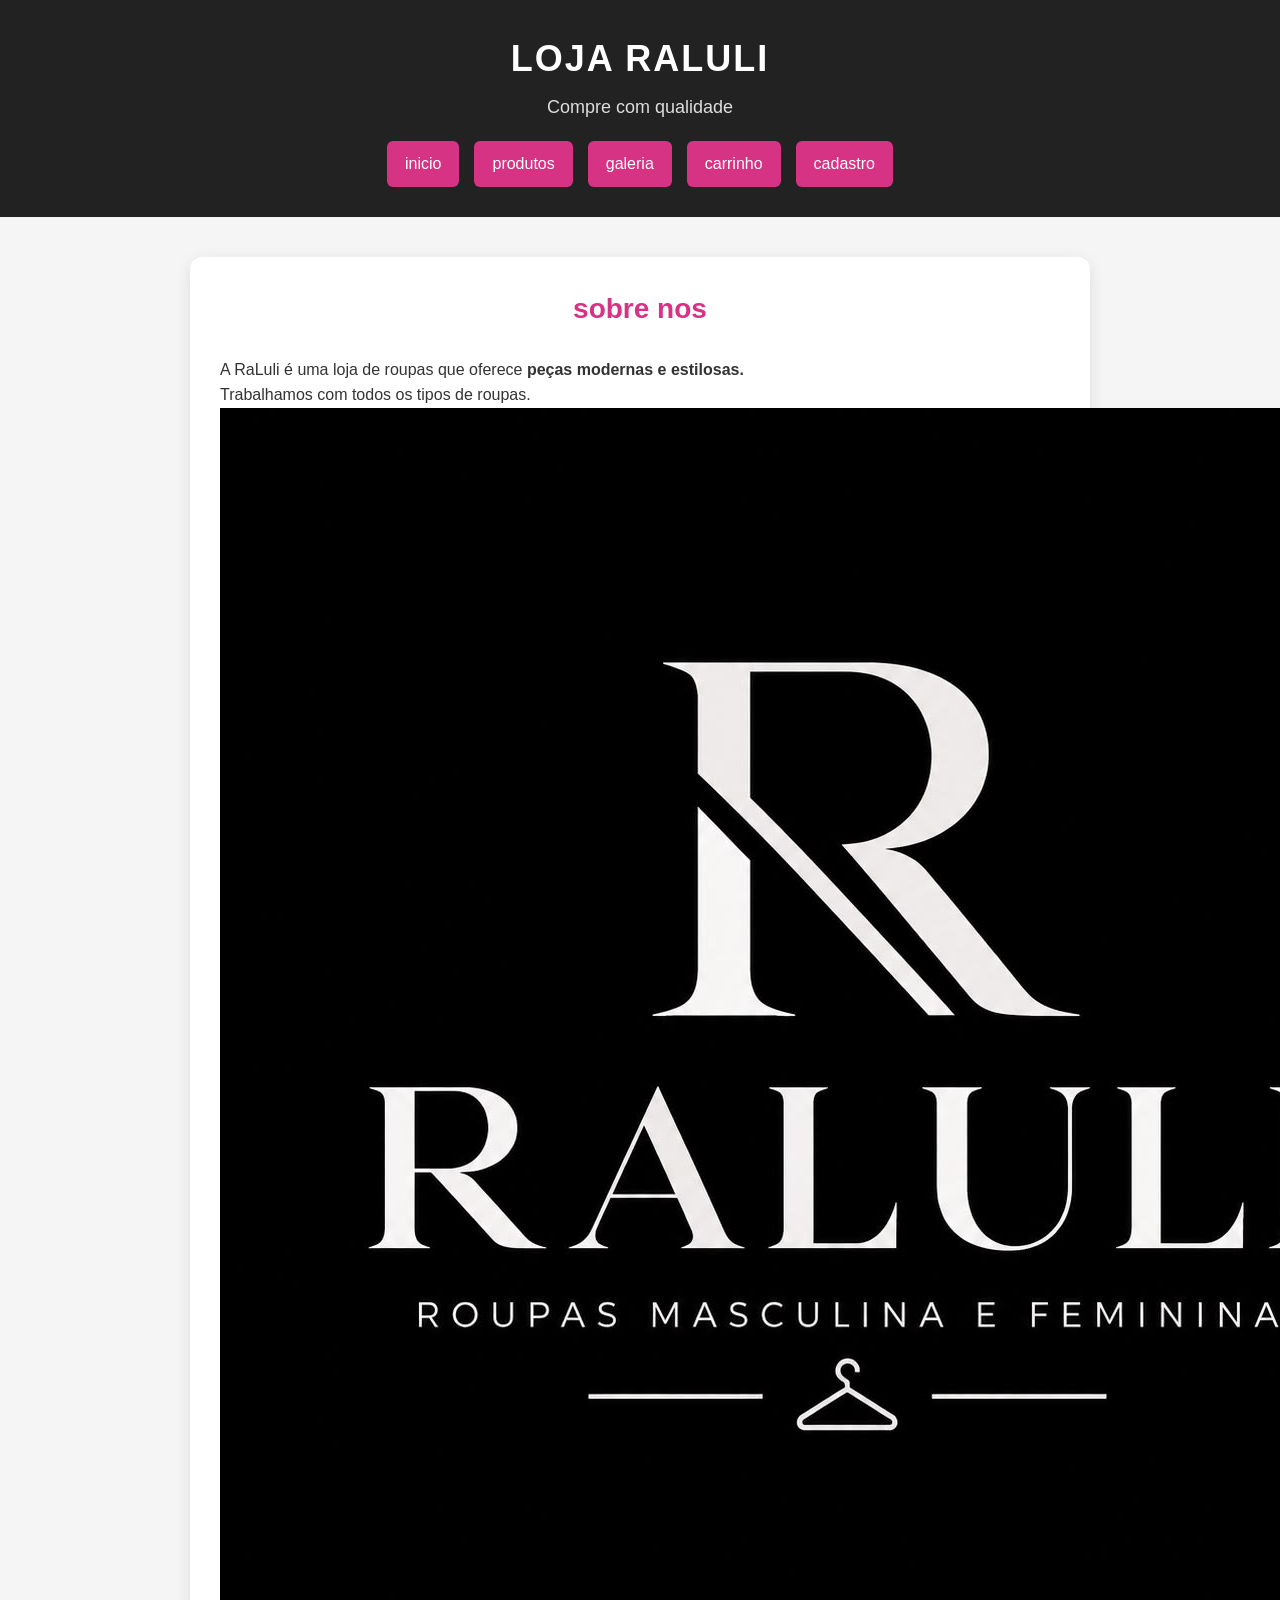
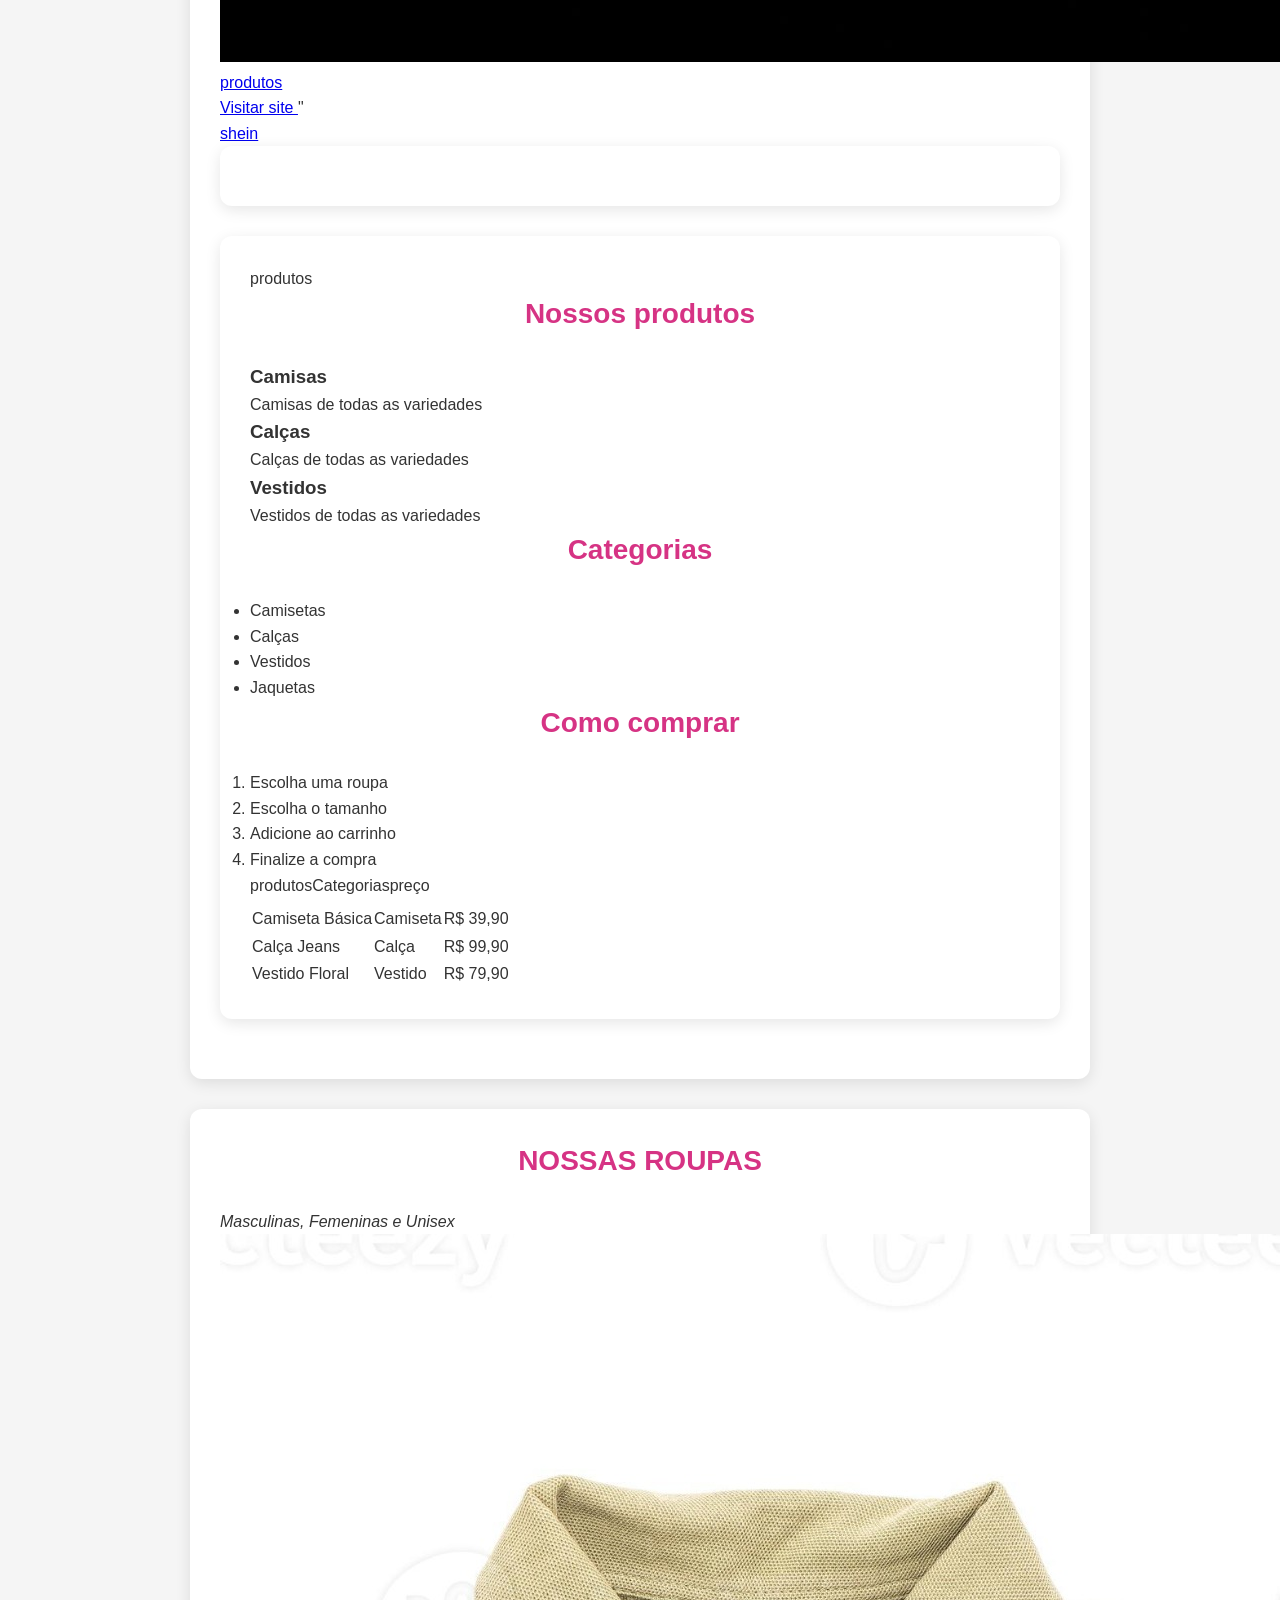
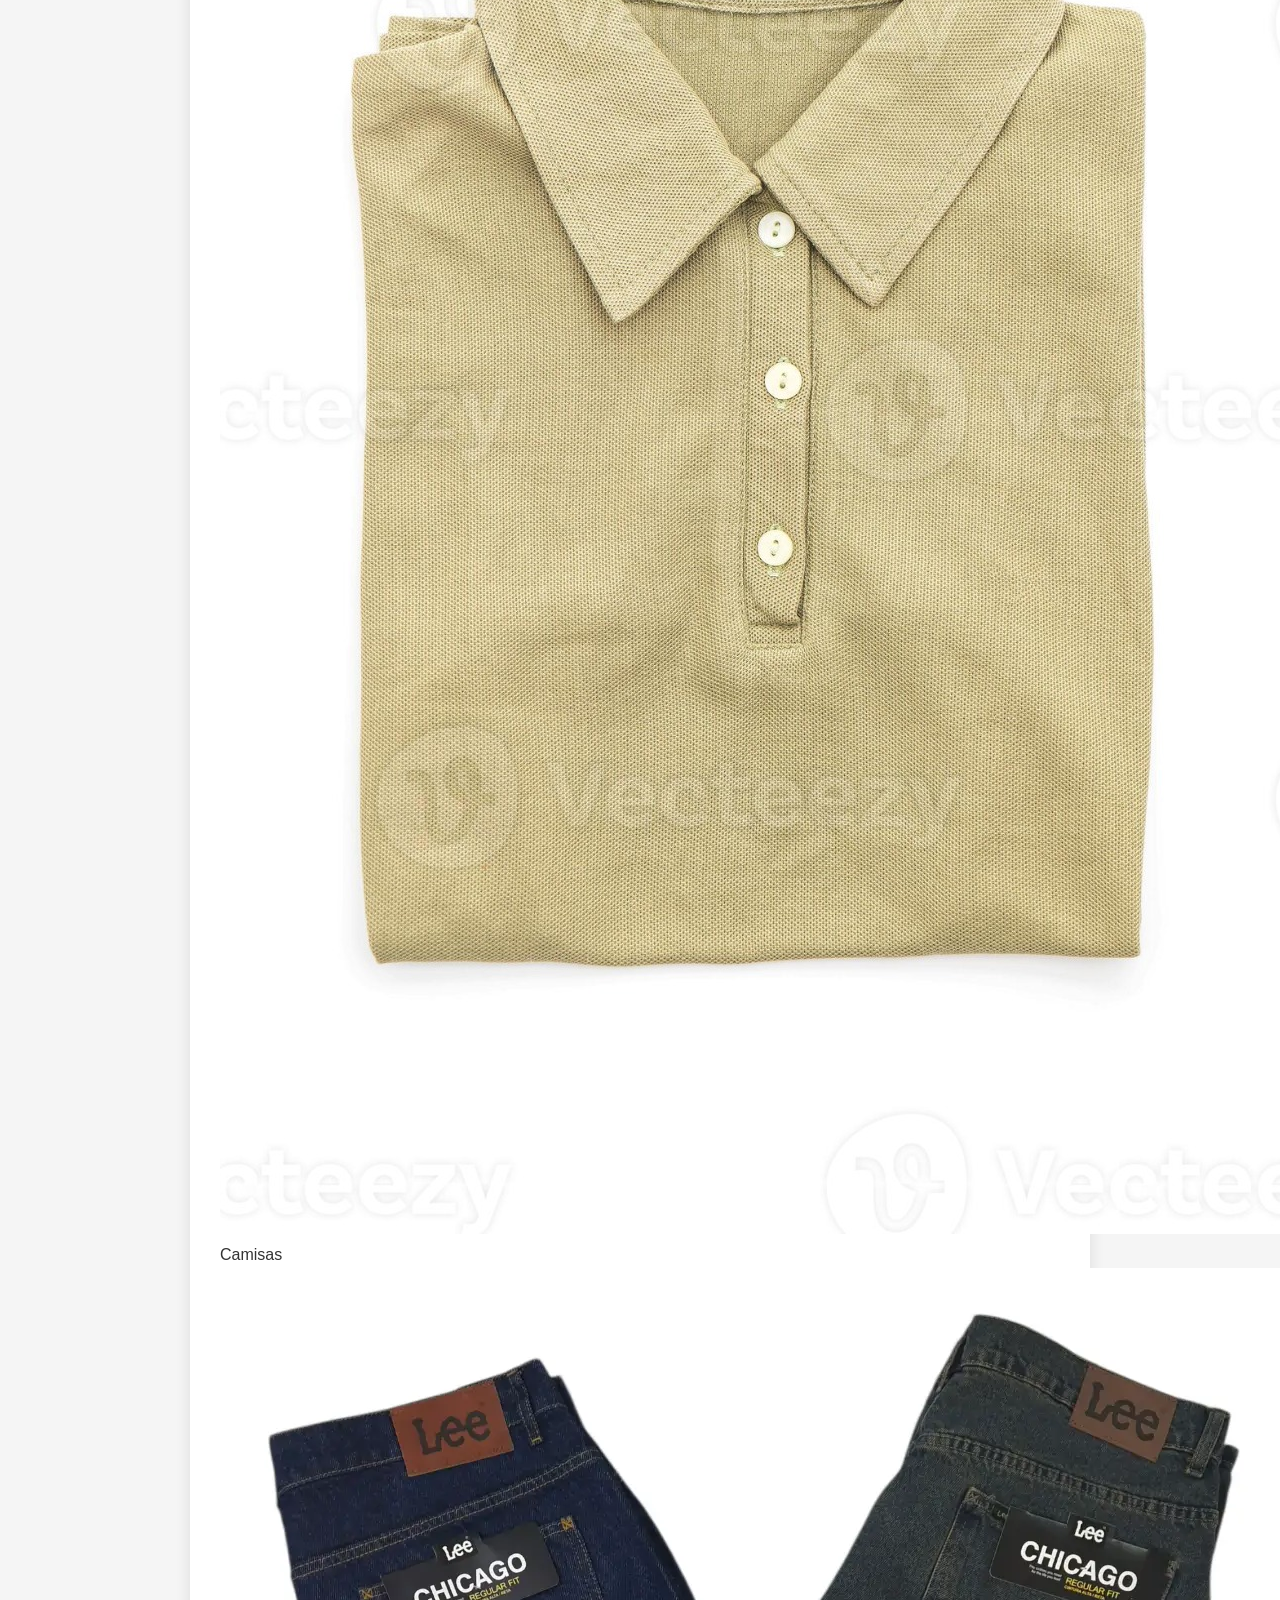
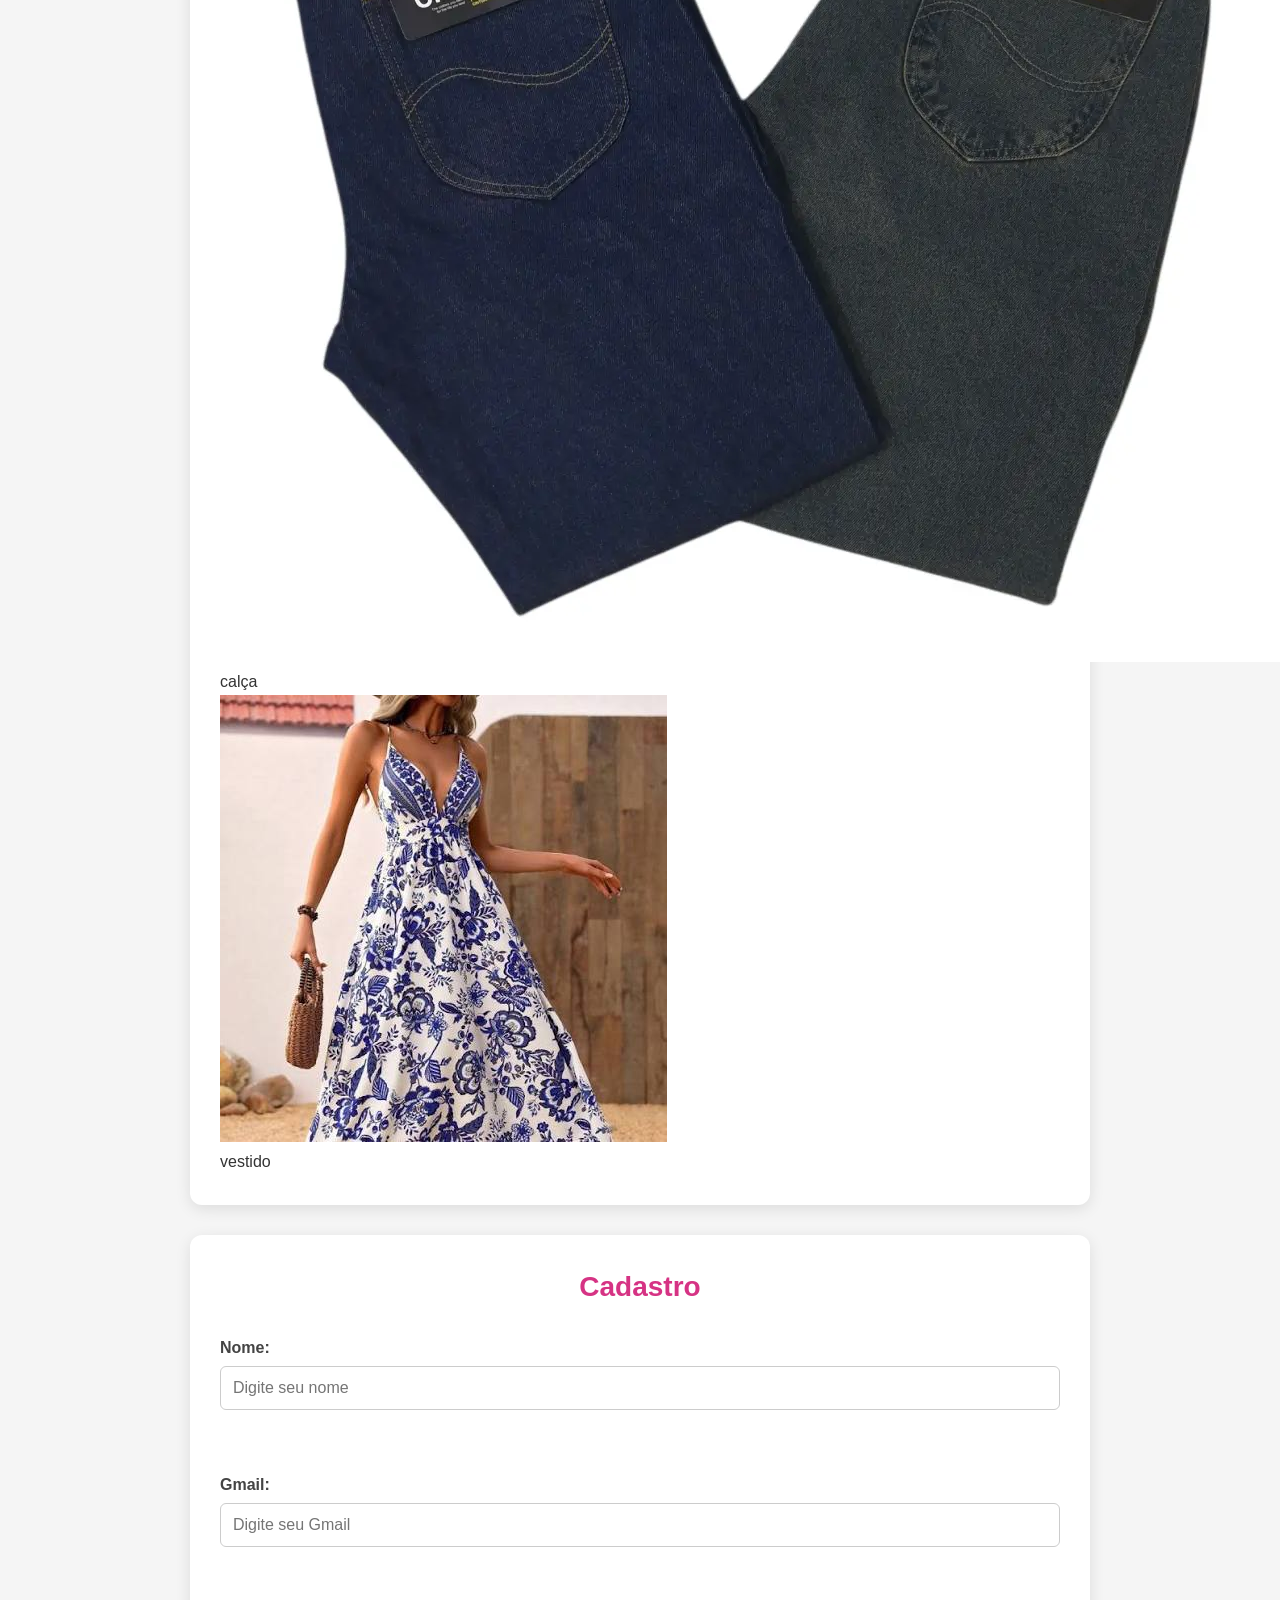
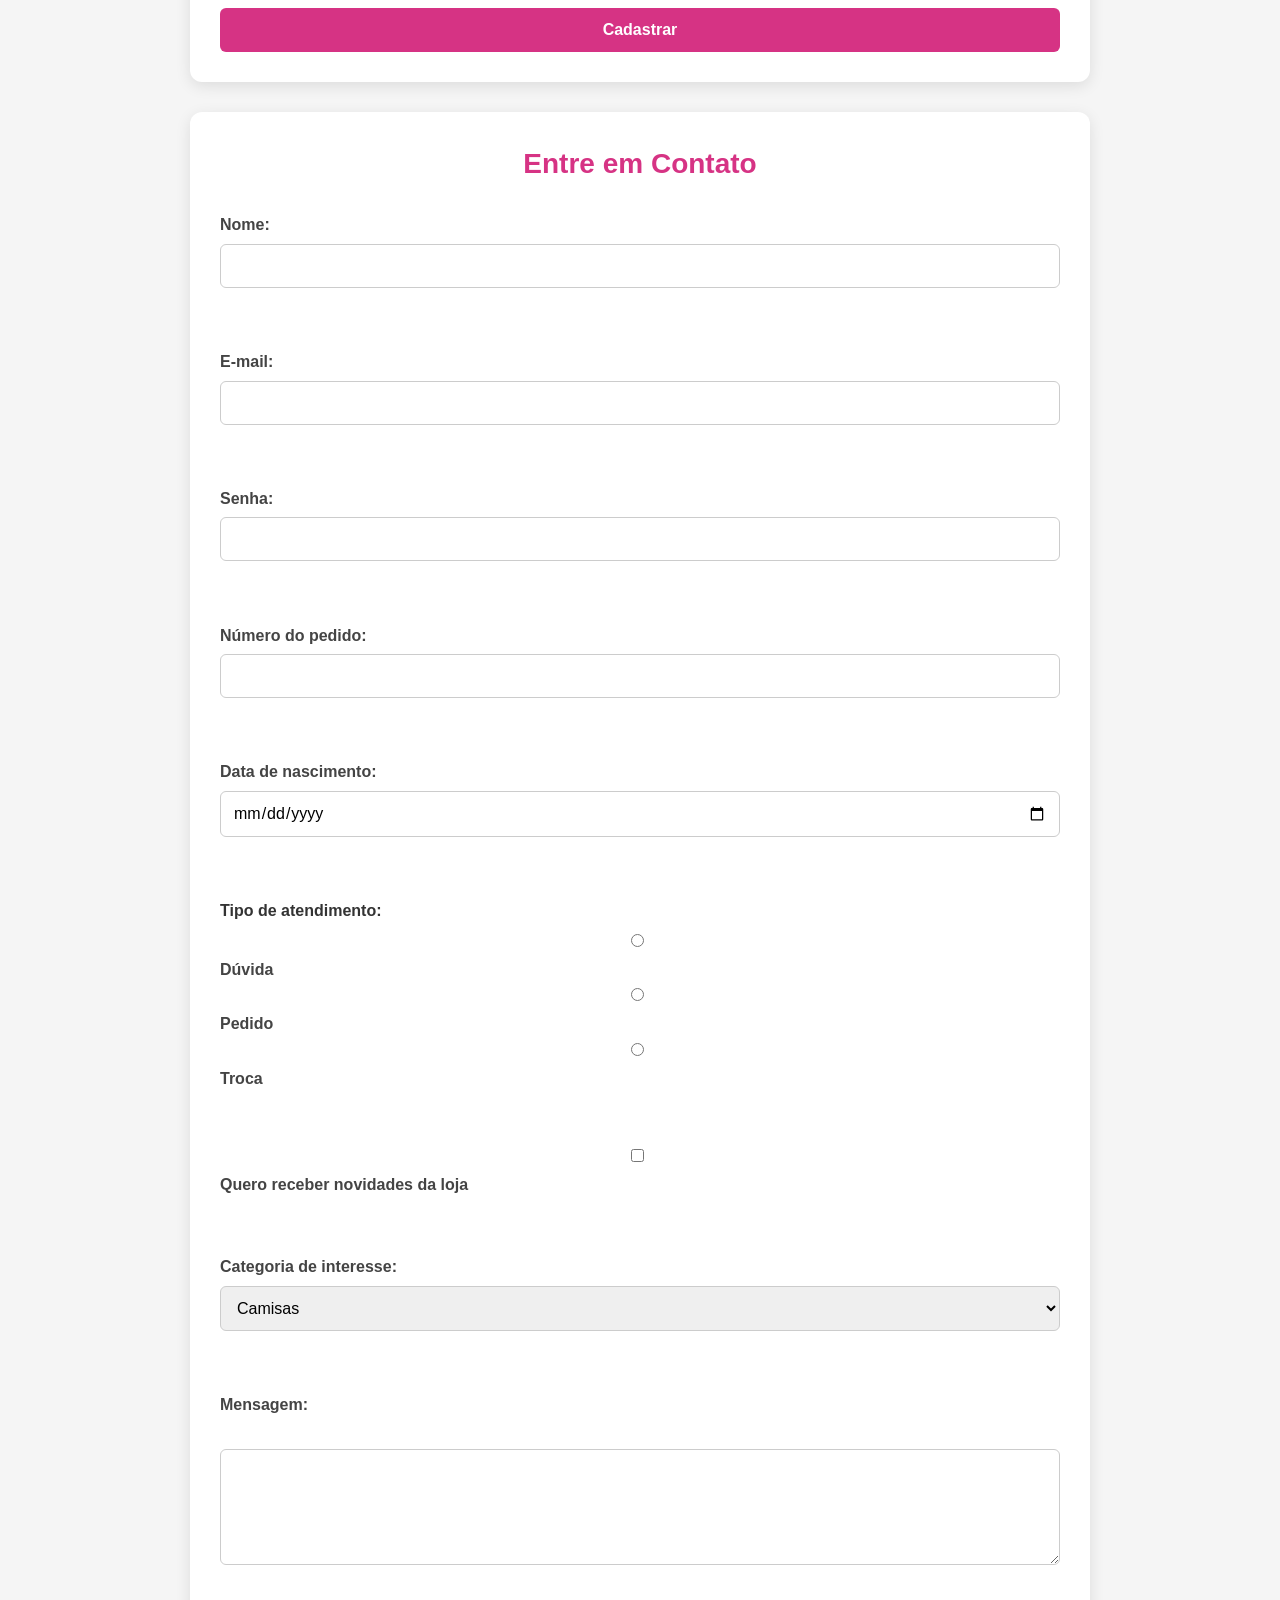
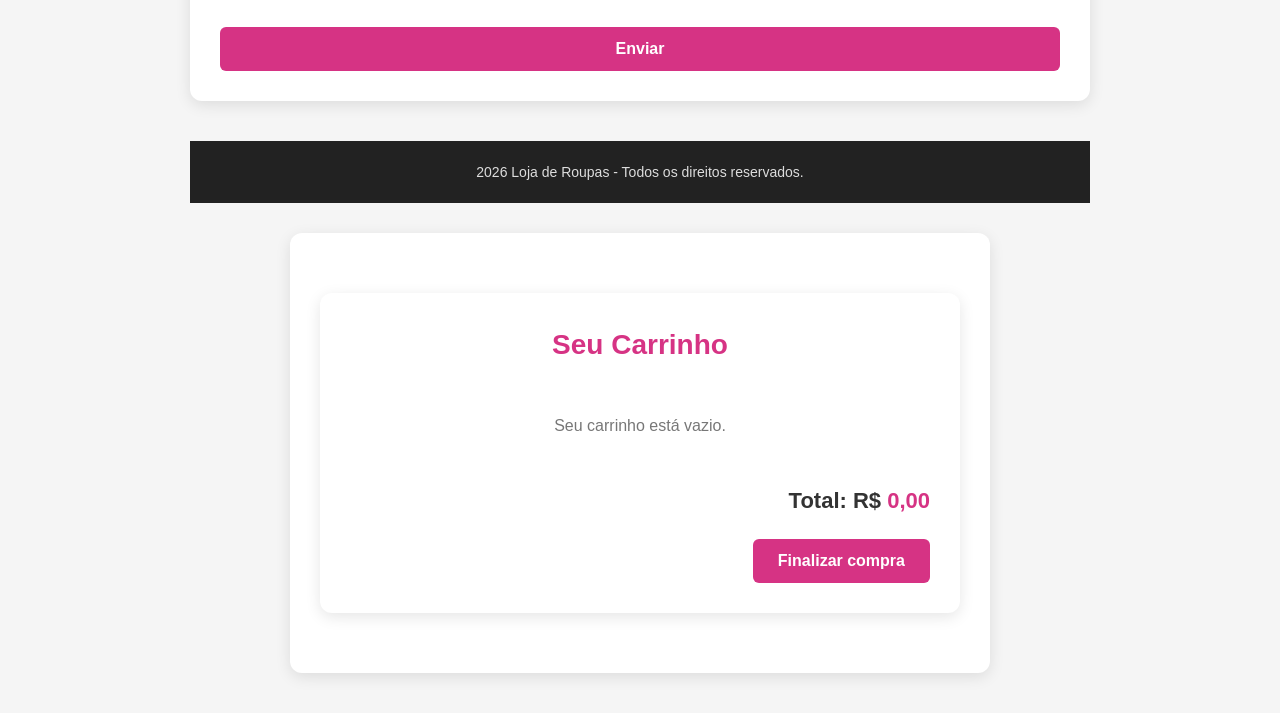
<file: index.html>
<!DOCTYPE html>
<htmt>
    <head>
        <meta charset="UTF-8">
        <meta name="viewport" content="width=device-width, initial-scale=1.0">
        <title>Loja RaLuli</title>
        <link href="css/style.css" rel="stylesheet">
   </head>
   <body>
        <header>
            <h1>LOJA RALULI</h1>
                <P>Compre com qualidade</P>
            <nav>
                <a href="pages/inicio.html"> inicio</a>
                <a href="pages/produtos.html"> produtos</a>
                <a href="pages/galeria.html"> galeria</a>
                <a href="pages/carrinho.html"> carrinho</a>
                <a href="pages/cadastro.html"> cadastro</a>
            </nav>
        </header>
        <main>
            <section class="inicio">
                <h2>sobre nos</h2>
                <p> 
                A RaLuli é uma loja de roupas que oferece
                <strong>peças modernas e estilosas.</strong>
                </p>
                <div class="inicio">
                    <p>
                    Trabalhamos com todos os tipos de roupas.
                    </p>
                </div>

                 <div class="inicio">
                    <img src="imagens/WhatsApp Image 2026-10-01 at 14.14.00.jpeg" alt="logo">
                </div>

                <div class="inicio">
                    <a href="pages/produtos.html" target="_blank"> 
                        produtos
                    </a>
                </div>

                <div class="inicio">
                    <a href="https://www.google.com" target="_blank">
                        Visitar site
                    </a>"
                </div>

                <div class="inicio">
                    <a href="https://br.shein.com/?onelink=7/4ch62xrhuu1r&requestId=olw-63r0koouys09&network=g&kwd=kwd-558850325&pf=GOOGLE&keyword=shen&target=&placement=&gad_source=1&gad_campaignid=22132396007&gbraid=0AAAAADm0yO5CmcwNbDFHNhx3ngRcdC6Um&gclid=CjwKCAjwifjVBhBKEiwAYx4K9JoUaUWNDxfrfwcM63wJdB3eVyk2pKwQZjZpG2kBJrXzM7wjZaA5lxoC4P8QAvD_BwE&url_from=adhub379561641" target="_blank">
                        shein
                    </a>
                </div> 
            <section>

            </section>
                <section class="produtos">
                    <class>produtos</class>
                    <h2>Nossos produtos</h2>
                    <div class="produtos">
                        <h3>Camisas</h3>
                        <p>Camisas de todas as variedades</p>
                    </div> 

                    <div class="produtos">
                        <h3> Calças</h3>
                        <P> Calças de todas as variedades</P>
                    <div>

                    <div class="produtos">
                        <h3> Vestidos</h3>
                        <p> Vestidos de todas as variedades</p>
                    </div>

                    <div class="produtos">
                        <h2>Categorias</h2>
                            <ul>
                                <li>Camisetas</li>
                                <li>Calças</li>
                                <li>Vestidos</li>
                                <li>Jaquetas</li>
                            </ul>
                    </div>

                    <div class="produtos">
                        <h2>Como comprar</h2>
                            <ol>
                                <li>Escolha uma roupa</li>
                                <li>Escolha o tamanho</li>
                                <li>Adicione ao carrinho</li>
                                <li>Finalize a compra</li>
                            </ol>
                    </div>

                    <div class="produtos">
                        <table>
                            <thead>
                                <tr>produtos</tr>

                                <tr>Categorias</tr>

                                <tr>preço</tr>
                            </thead>
                            
                            <tbody>
                                <tr>
                                    <td>Camiseta Básica</td>
                                    <td>Camiseta</td>
                                    <td>R$ 39,90</td>
                                </tr>

                                <tr>
                                    <td>Calça Jeans</td>
                                    <td>Calça</td>
                                    <td>R$ 99,90</td>
                                </tr>

                                <tr>
                                    <td>Vestido Floral</td>
                                    <td>Vestido</td>
                                    <td>R$ 79,90</td>
                                </tr>
                            </tbody>
                        </table>
                    </div>
                </section>
            </section>
                <section class="galeria">
                    <h2><strong>NOSSAS ROUPAS</strong></h2>
                    <P><em>Masculinas, Femeninas e Unisex</em></P>
                    <figure>
                        <img src="imagens/WhatsApp Image 2026-10-01 at 14.14.16.jpeg" alt="camisapolo"> 
                        <figcaption>Camisas</figcaption>
                        <img src="imagens/D_NQ_NP_2X_775542-MLB99707191628_122025-F-calca-lee-masculina-tradicional-100-algodo-kit-c2-unidade.webp" alt="calça">
                        <figcaption>calça</figcaption>
                        <img src="imagens/images.jpg" alt="vestido">
                        <figcaption>vestido</figcaption>
                    </figure>
                </section>

                <section>
                   <h2>Cadastro</h2>

                        <form>

                            <label for="nome">Nome:</label>
                            <input type="text" id="nome" name="nome" placeholder="Digite seu nome">

                            <br><br>

                            <label for="gmail">Gmail:</label>
                            <input type="email" id="gmail" name="gmail" placeholder="Digite seu Gmail">

                            <br><br>

                            <button type="submit">
                                Cadastrar
                            </button>

                        </form>
                </section>
            
                    <div class="cadastro">

                        <section>
                    <h2>Entre em Contato</h2>

                    <form>

                        <!-- Nome -->
                        <label for="nome">Nome:</label>
                        <input type="text" id="nome" name="nome">

                        <br><br>

                        <!-- E-mail -->
                        <label for="email">E-mail:</label>
                        <input type="email" id="email" name="email">

                        <br><br>

                        <!-- Senha -->
                        <label for="senha">Senha:</label>
                        <input type="password" id="senha" name="senha">

                        <br><br>

                        <!-- Número -->
                        <label for="numero">Número do pedido:</label>
                        <input type="number" id="numero" name="numero">

                        <br><br>

                        <!-- Data -->
                        <label for="data">Data de nascimento:</label>
                        <input type="date" id="data" name="data">

                        <br><br>

                        <!-- Radio -->
                        <p>Tipo de atendimento:</p>

                        <input type="radio" id="duvida" name="atendimento" value="duvida">
                        <label for="duvida">Dúvida</label>

                        <input type="radio" id="pedido" name="atendimento" value="pedido">
                        <label for="pedido">Pedido</label>

                        <input type="radio" id="troca" name="atendimento" value="troca">
                        <label for="troca">Troca</label>

                        <br><br>

                        <!-- Checkbox -->
                        <input type="checkbox" id="novidades" name="novidades">
                        <label for="novidades">Quero receber novidades da loja</label>

                        <br><br>

                        <!-- Select -->
                        <label for="categoria">Categoria de interesse:</label>

                        <select id="categoria" name="categoria">
                            <option>Camisas</option>
                            <option>Calças</option>
                            <option>Vestidos</option>
                        </select>

                        <br><br>

                        <!-- Área de texto -->
                        <label for="mensagem">Mensagem:</label>
                        <br>

                        <textarea id="mensagem" name="mensagem" rows="5" cols="40"></textarea>

                        <br><br>

                        <!-- Botão -->
                        <button type="submit">
                            Enviar
                        </button>
                    
                    </form>
                </section>

                <footer>
                    <p> 2026 Loja de Roupas - Todos os direitos reservados.</p>
                </footer>

                <section class="carrinho">
                <div class="carrinho">
                    <h2> Seu Carrinho</h2>

                    <div id="listaCarrinho">
                        <p class="carrinho-vazio">Seu carrinho está vazio.</p>
                    </div>

                    <div class="carrinho-total">
                        Total: R$ <span id="total">0,00</span>
                    </div>

                    <button class="btn-finalizar" onclick="finalizarCompra()">
                        Finalizar compra
                    </button>
                </div>
                </section>
            </section>
        </main>
    </body>

</htmt>
</file>
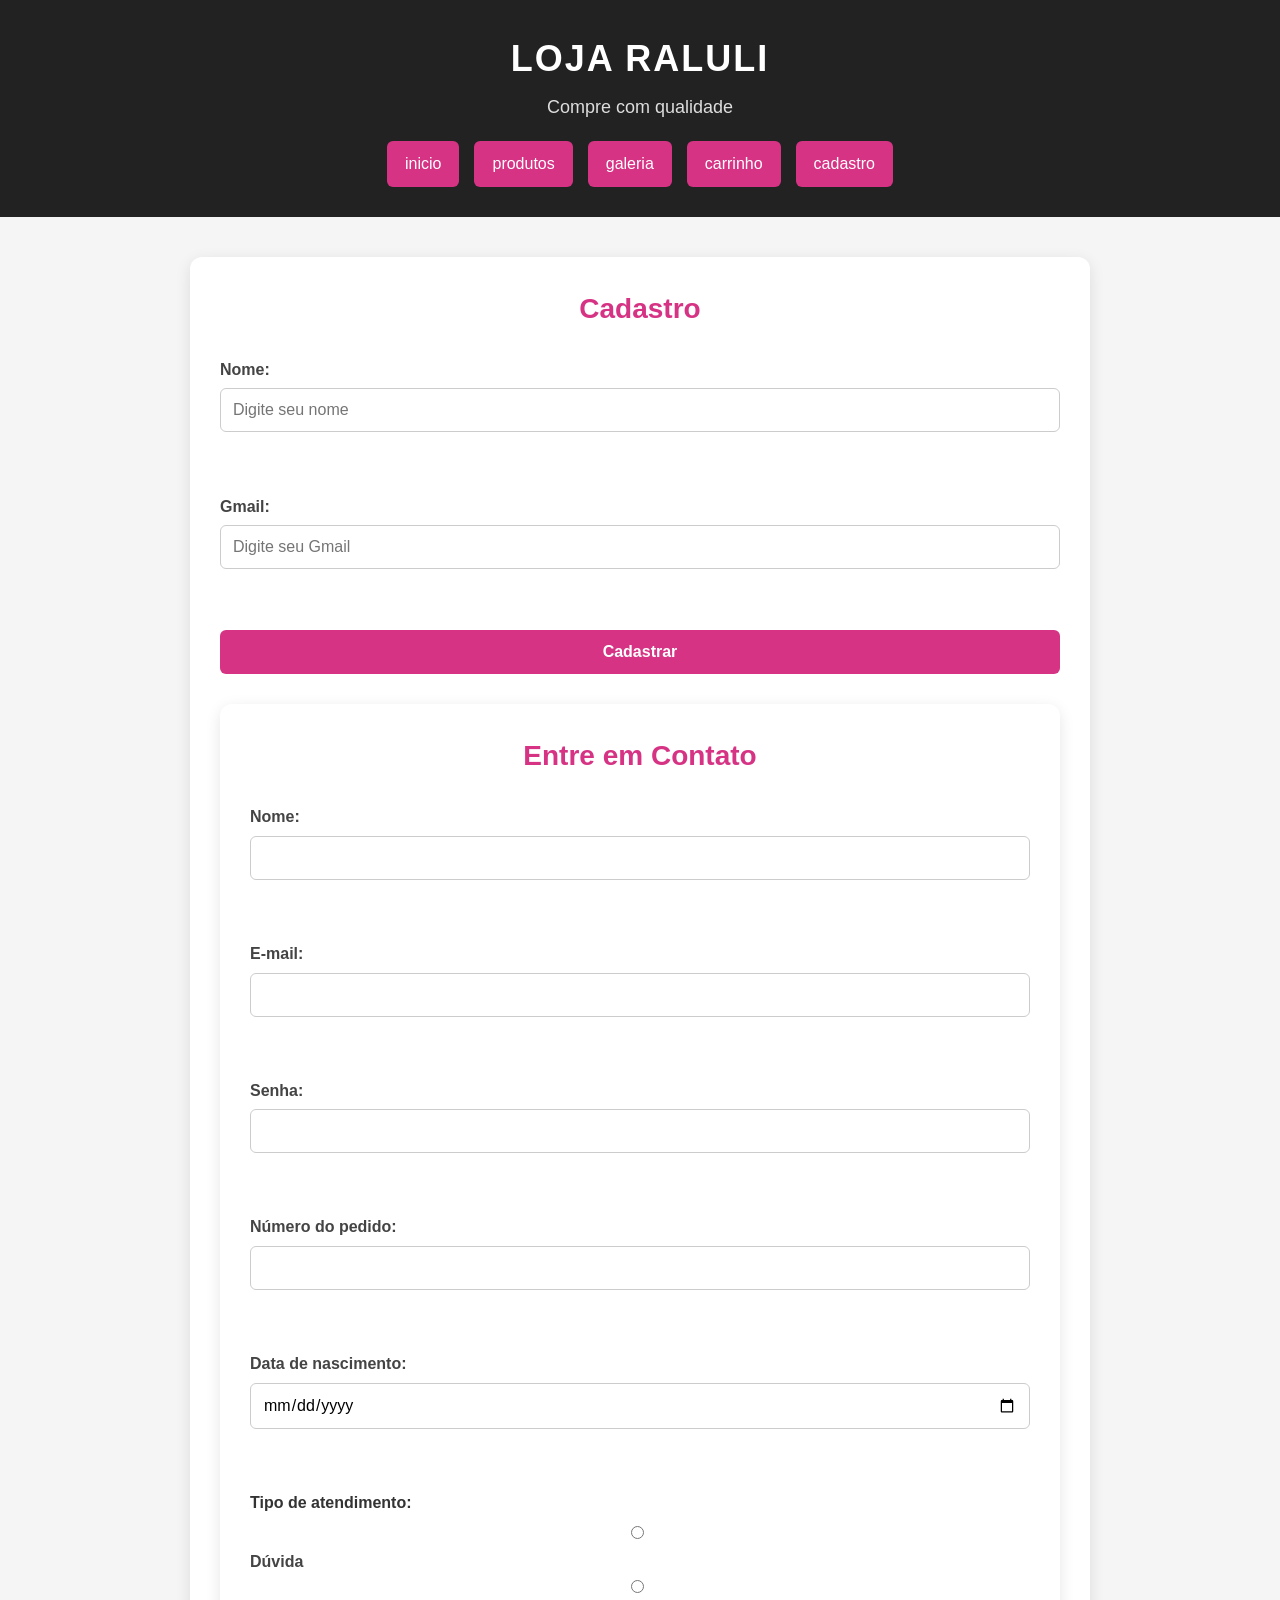
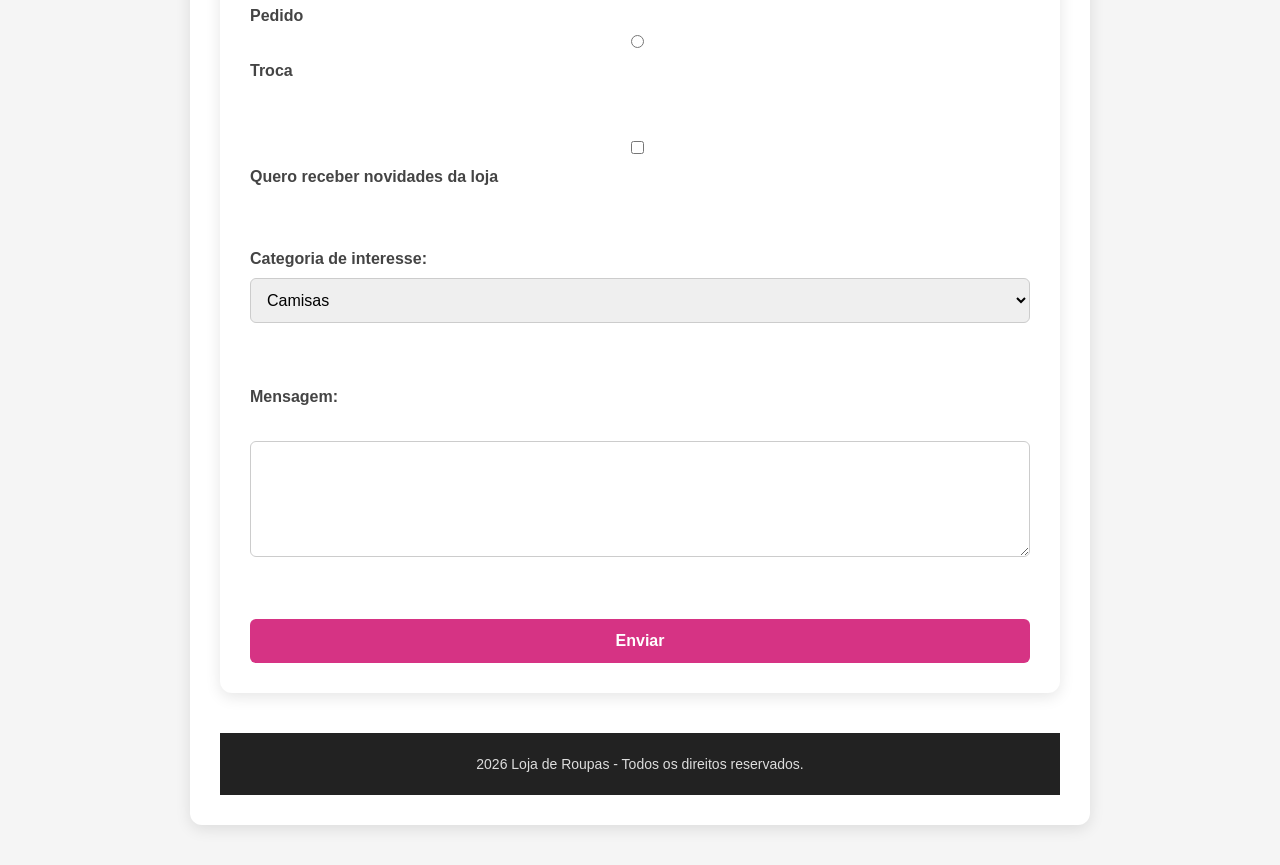
<file: pages/cadastro.html>
<!DOCTYPE html>
<htmt>
    <head>
        <meta charset="UTF-8">
        <meta name="viewport" content="width=device-width, initial-scale=1.0">
        <title>Loja RaLuli</title>
        <link href="../css/style.css" rel="stylesheet">
   </head>
   <body>
        <header>
            <h1>LOJA RALULI</h1>
                <P>Compre com qualidade</P>
            <nav>
                <a href="../pages/inicio.html"> inicio</a>
                <a href="../pages/produtos.html"> produtos</a>
                <a href="../pages/galeria.html"> galeria</a>
                <a href="carrinho"> carrinho</a>
                <a href="../pages/cadastro.html"> cadastro</a>
            </nav>
        </header>
        <main>
            <section>
                    <h2>Cadastro</h2>

                <form>

                    <label for="nome">Nome:</label>
                    <input type="text" id="nome" name="nome" placeholder="Digite seu nome">

                    <br><br>

                    <label for="gmail">Gmail:</label>
                    <input type="email" id="gmail" name="gmail" placeholder="Digite seu Gmail">

                    <br><br>

                    <button type="submit">
                        Cadastrar
                    </button>

                </form>
                    <div class="cadastro">

                        <section>
                    <h2>Entre em Contato</h2>

                    <form>

                        <!-- Nome -->
                        <label for="nome">Nome:</label>
                        <input type="text" id="nome" name="nome">

                        <br><br>

                        <!-- E-mail -->
                        <label for="email">E-mail:</label>
                        <input type="email" id="email" name="email">

                        <br><br>

                        <!-- Senha -->
                        <label for="senha">Senha:</label>
                        <input type="password" id="senha" name="senha">

                        <br><br>

                        <!-- Número -->
                        <label for="numero">Número do pedido:</label>
                        <input type="number" id="numero" name="numero">

                        <br><br>

                        <!-- Data -->
                        <label for="data">Data de nascimento:</label>
                        <input type="date" id="data" name="data">

                        <br><br>

                        <!-- Radio -->
                        <p>Tipo de atendimento:</p>

                        <input type="radio" id="duvida" name="atendimento" value="duvida">
                        <label for="duvida">Dúvida</label>

                        <input type="radio" id="pedido" name="atendimento" value="pedido">
                        <label for="pedido">Pedido</label>

                        <input type="radio" id="troca" name="atendimento" value="troca">
                        <label for="troca">Troca</label>

                        <br><br>

                        <!-- Checkbox -->
                        <input type="checkbox" id="novidades" name="novidades">
                        <label for="novidades">Quero receber novidades da loja</label>

                        <br><br>

                        <!-- Select -->
                        <label for="categoria">Categoria de interesse:</label>

                        <select id="categoria" name="categoria">
                            <option>Camisas</option>
                            <option>Calças</option>
                            <option>Vestidos</option>
                        </select>

                        <br><br>

                        <!-- Área de texto -->
                        <label for="mensagem">Mensagem:</label>
                        <br>

                        <textarea id="mensagem" name="mensagem" rows="5" cols="40"></textarea>

                        <br><br>

                        <!-- Botão -->
                        <button type="submit">
                            Enviar
                        </button>
                    
                    </form>
                </section>

                <footer>
                    <p> 2026 Loja de Roupas - Todos os direitos reservados.</p>
                </footer>

                    </div>
                    </section>
                </section>
</file>
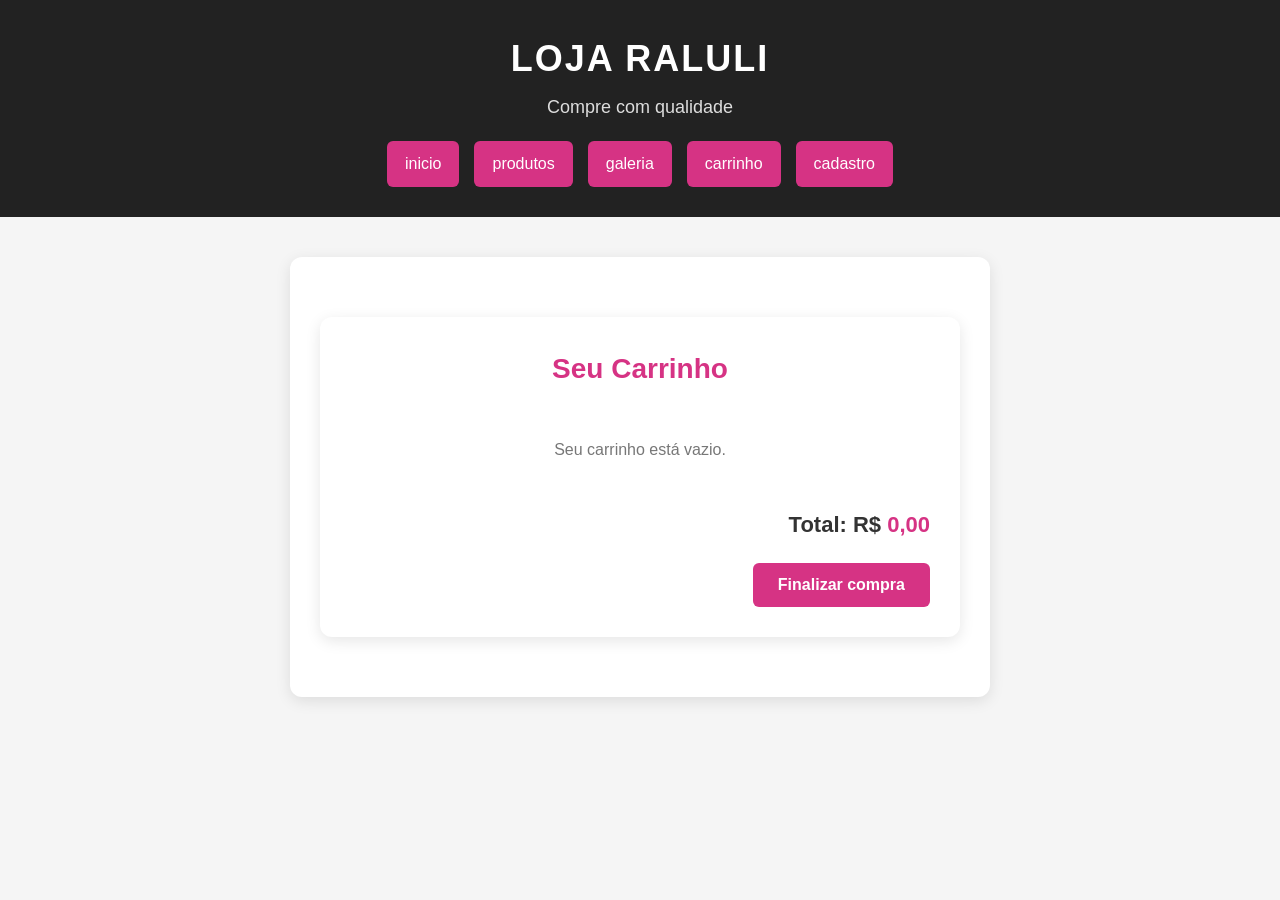
<file: pages/carrinho.html>
<!DOCTYPE html>
<htmt>
    <head>
        <meta charset="UTF-8">
        <meta name="viewport" content="width=device-width, initial-scale=1.0">
        <title>Loja RaLuli</title>
        <link href="../css/style.css" rel="stylesheet">
   </head>
   <body>
        <header>
            <h1>LOJA RALULI</h1>
                <P>Compre com qualidade</P>
            <nav>
                <a href="../pages/inicio.html"> inicio</a>
                <a href="../pages/produtos.html"> produtos</a>
                <a href="../pages/galeria.html"> galeria</a>
                <a href="../pages/carrinho.html"> carrinho</a>
                <a href="../pages/cadastro.html"> cadastro</a>
            </nav>
        </header>
        <main>

            <section class="carrinho">
                <div class="carrinho">
                    <h2>Seu Carrinho</h2>

                    <div id="listaCarrinho">
                        <p class="carrinho-vazio">Seu carrinho está vazio.</p>
                    </div>

                    <div class="carrinho-total">
                        Total: R$ <span id="total">0,00</span>
                    </div>

                    <button class="btn-finalizar" onclick="finalizarCompra()">
                        Finalizar compra
                    </button>
                </div>
            </section>
</file>
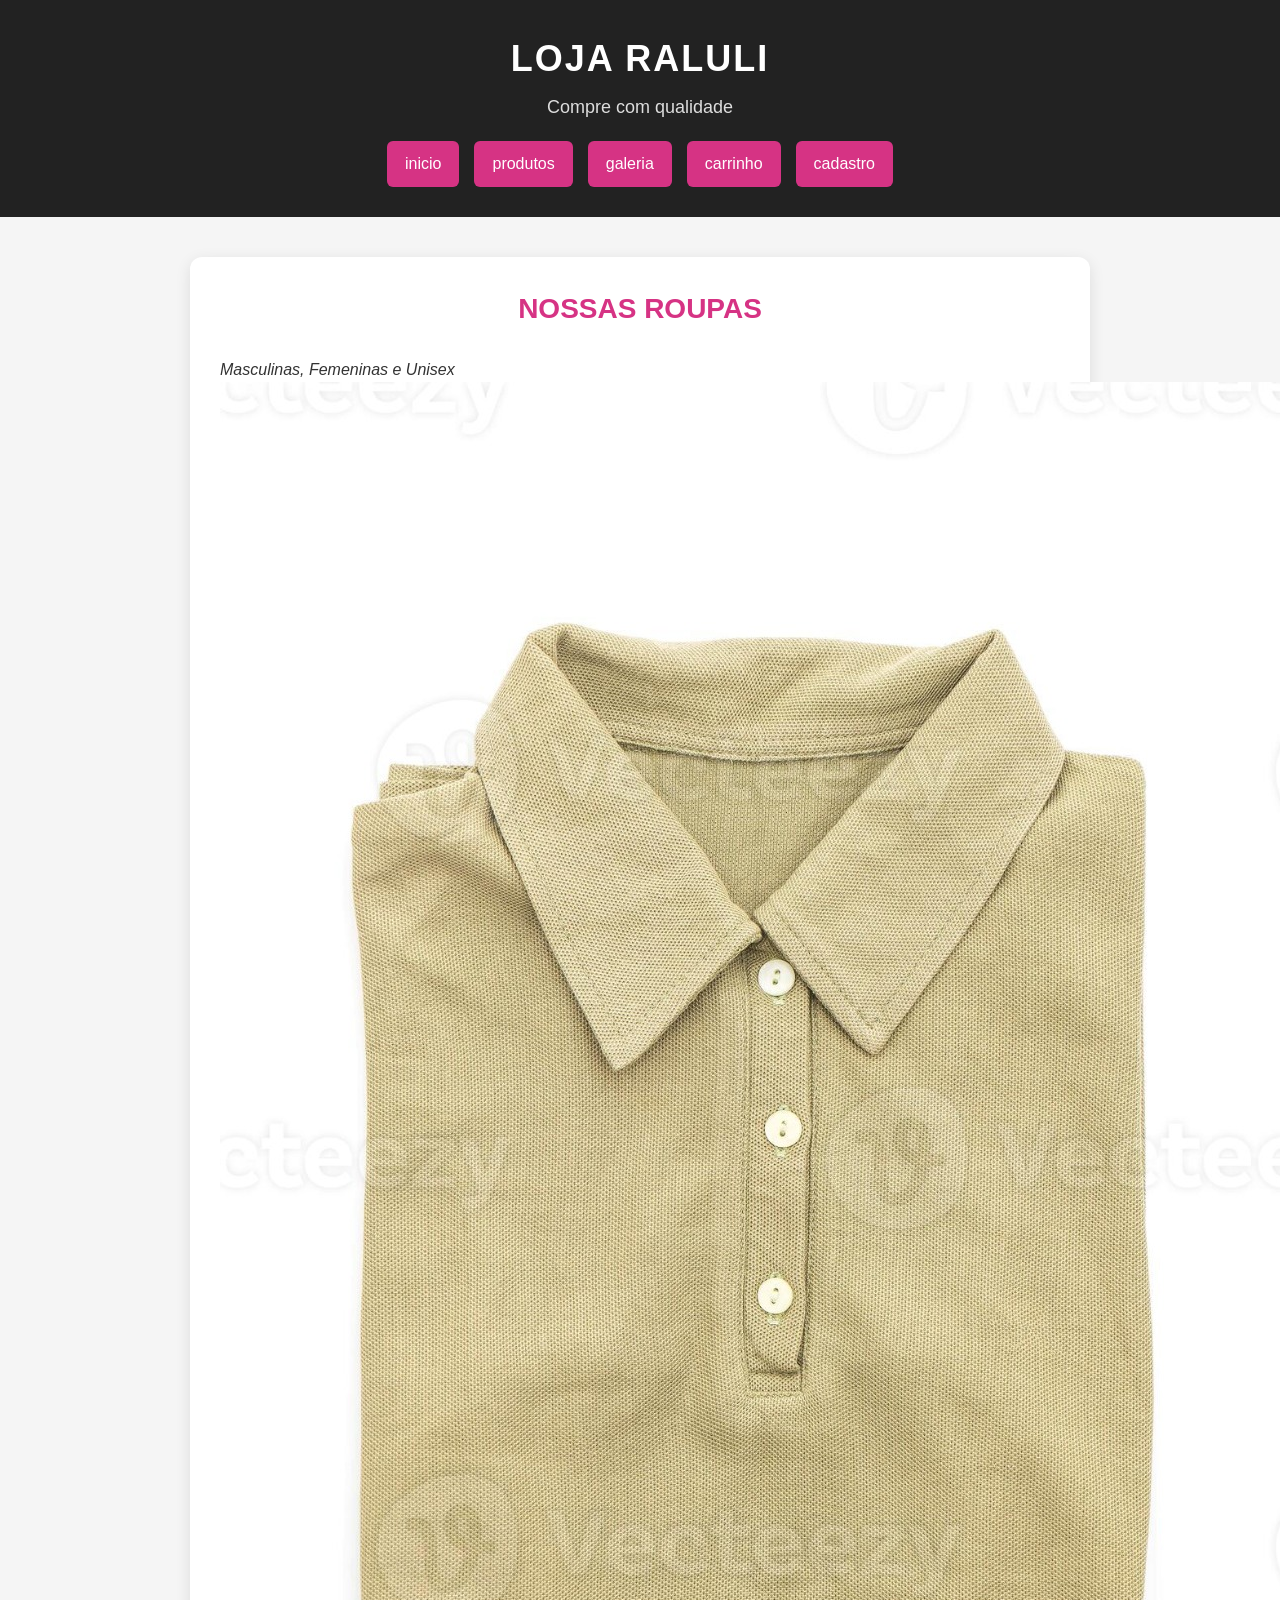
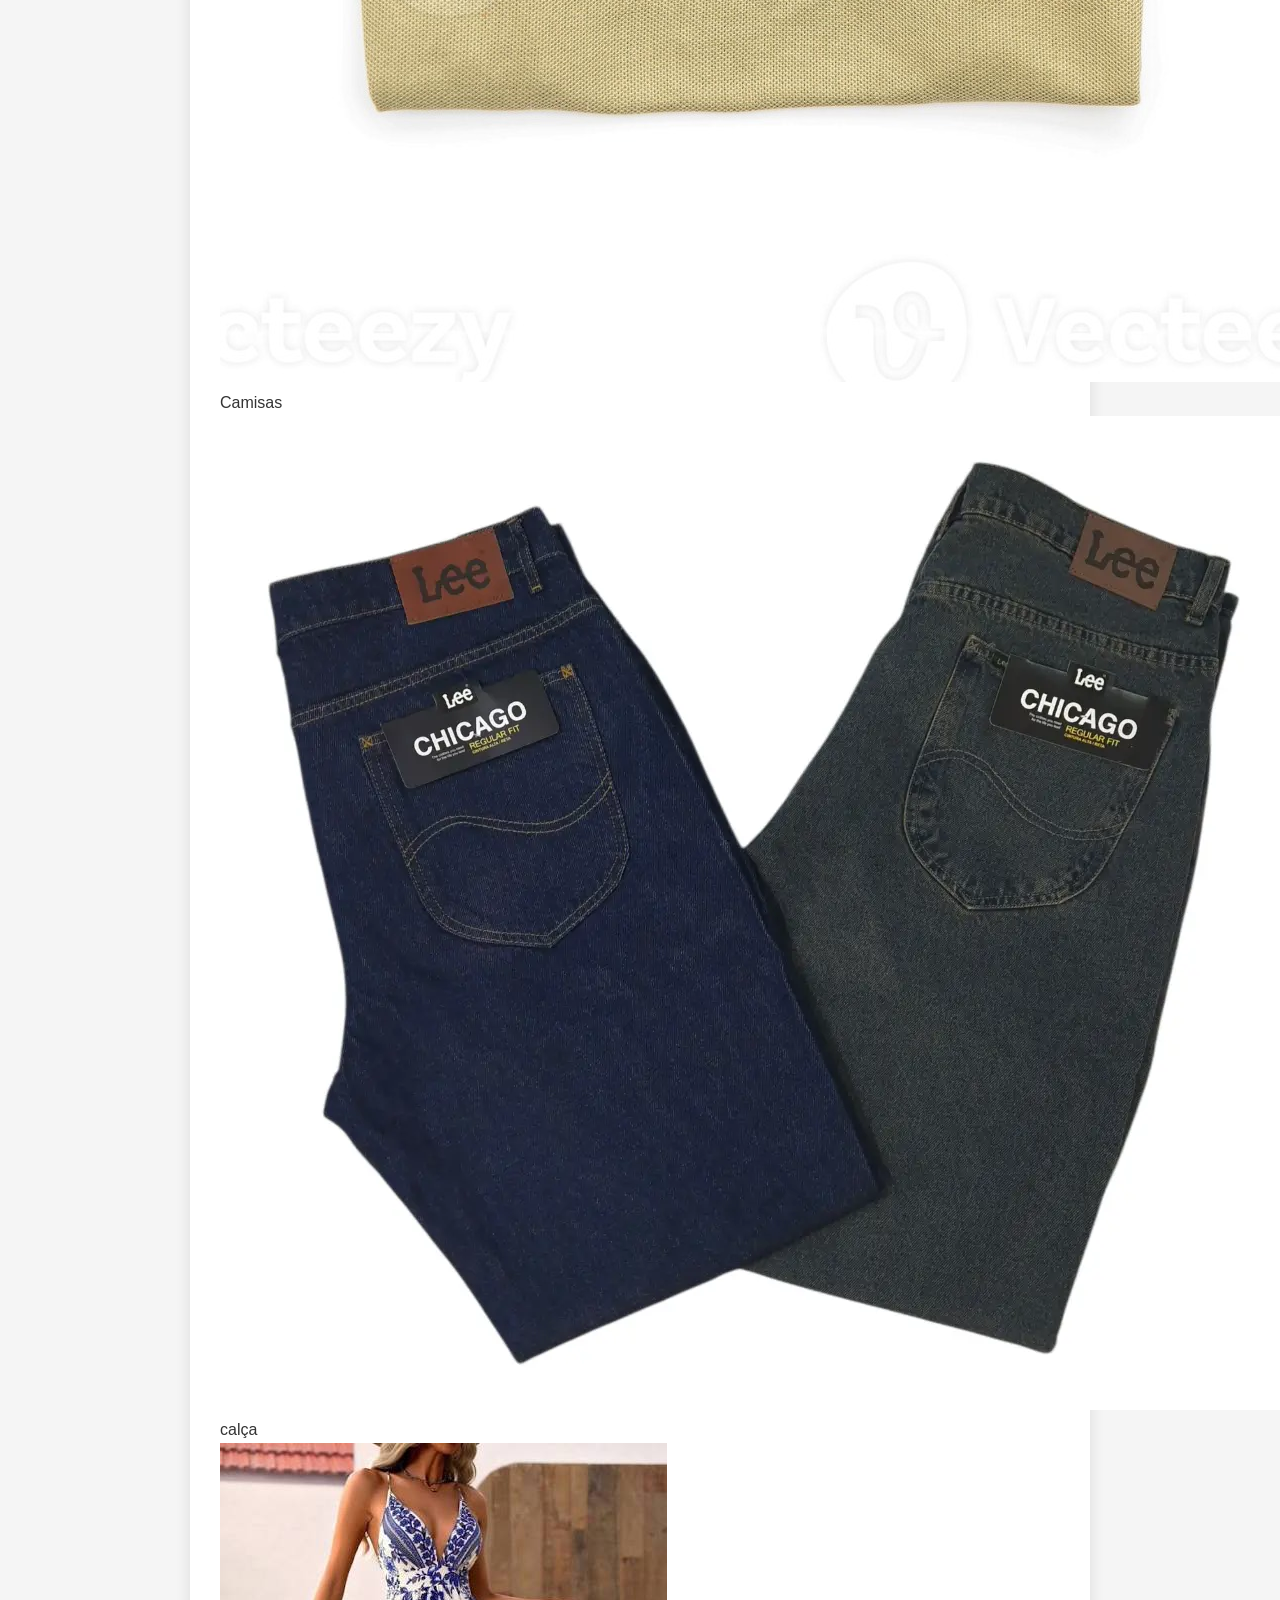
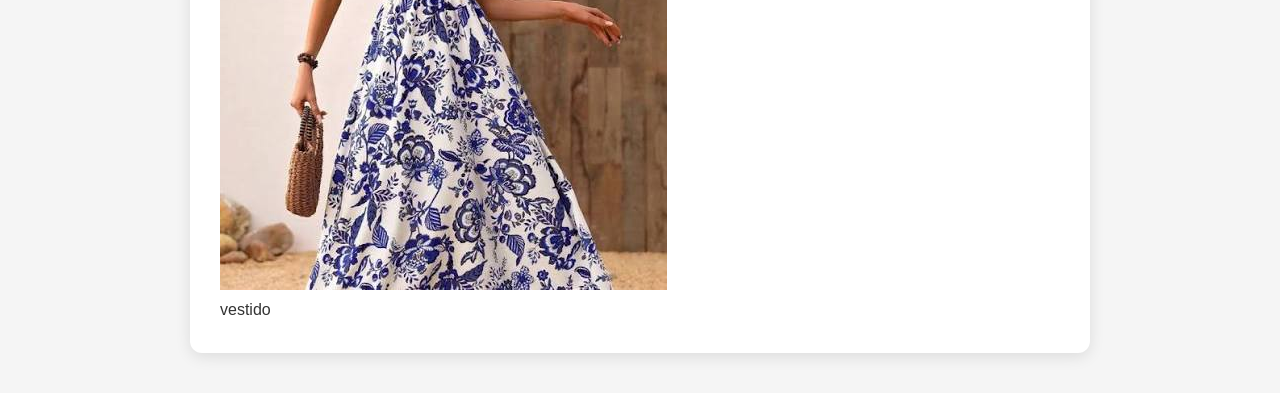
<file: pages/galeria.html>
<!DOCTYPE html>
<htmt>
    <head>
        <meta charset="UTF-8">
        <meta name="viewport" content="width=device-width, initial-scale=1.0">
        <title>Loja RaLuli</title>
        <link href="../css/style.css" rel="stylesheet">
   </head>
   <body>
        <header>
            <h1>LOJA RALULI</h1>
                <P>Compre com qualidade</P>
            <nav>
                 <a href="../pages/inicio.html"> inicio</a>
                <a href="../pages/produtos.html"> produtos</a>
                <a href="../pages/galeria.html"> galeria</a>
                <a href="carrinho"> carrinho</a>
                <a href="../pages/cadastro.html"> cadastro</a>
            </nav>
        </header>
        <main>
            </section>
                <section class="galeria">
                    <h2><strong>NOSSAS ROUPAS</strong></h2>
                    <P><em>Masculinas, Femeninas e Unisex</em></P>
                    <figure>
                        <figure>
                        <img src="../imagens/WhatsApp Image 2026-10-01 at 14.14.16.jpeg" alt="camisapolo"> 
                        <figcaption>Camisas</figcaption>
                        <img src="../imagens/D_NQ_NP_2X_775542-MLB99707191628_122025-F-calca-lee-masculina-tradicional-100-algodo-kit-c2-unidade.webp" alt="calça">
                        <figcaption>calça</figcaption>
                        <img src="../imagens/images.jpg" alt="vestido">
                        <figcaption>vestido</figcaption>
                    </figure>
                    </figure>
                </section>
            </section>
        </main>
</file>
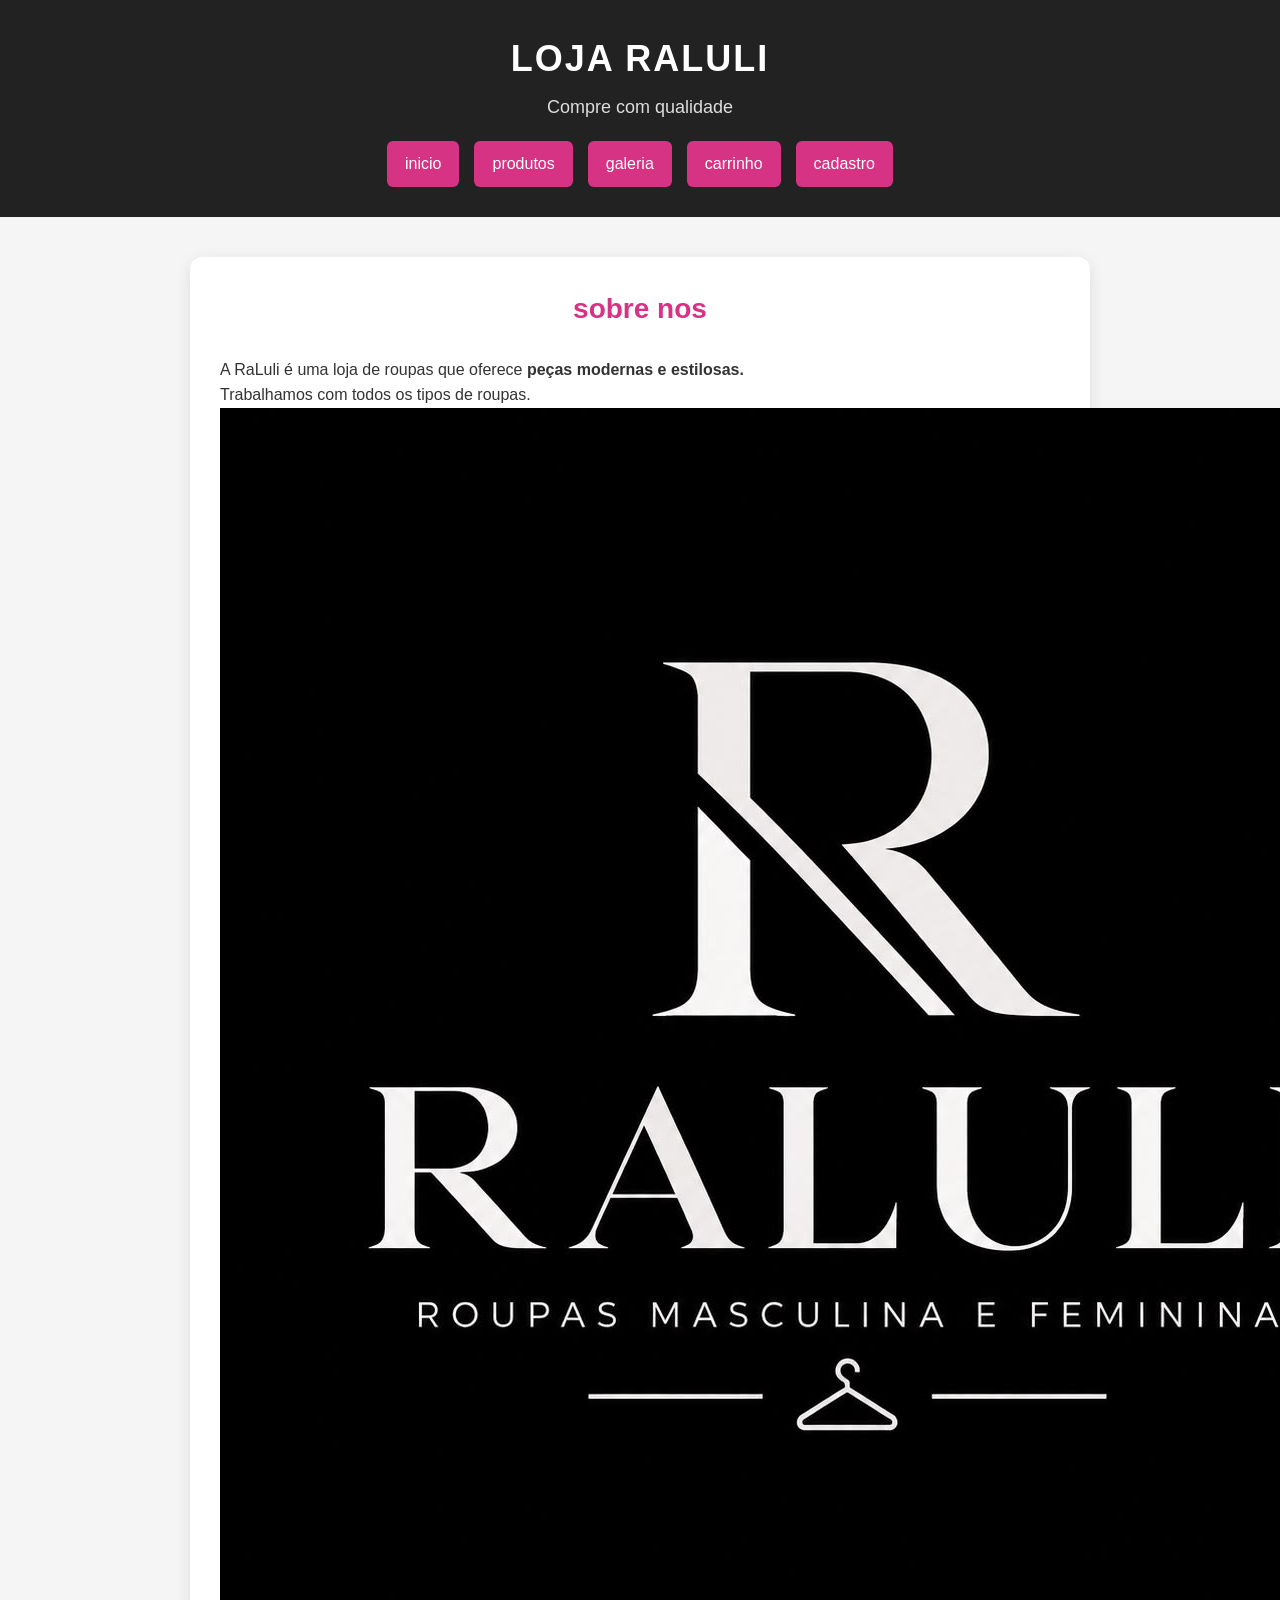
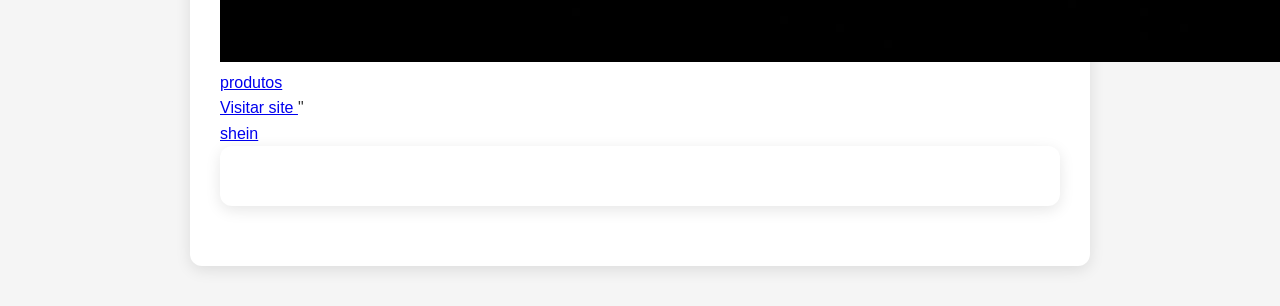
<file: pages/inicio.html>
<!DOCTYPE html>
<htmt>
    <head>
        <meta charset="UTF-8">
        <meta name="viewport" content="width=device-width, initial-scale=1.0">
        <title>Loja RaLuli</title>
        <link href="../css/style.css" rel="stylesheet">
   </head>
   <body>
        <header>
            <h1>LOJA RALULI</h1>
                <P>Compre com qualidade</P>
            <nav>
                 <a href="../pages/inicio.html"> inicio</a>
                <a href="../pages/produtos.html"> produtos</a>
                <a href="../pages/galeria.html"> galeria</a>
                <a href="carrinho"> carrinho</a>
                <a href="../pages/cadastro.html"> cadastro</a>
            </nav>
        </header>
        <main>
            <section class="inicio">
                <h2>sobre nos</h2>
                <p> 
                A RaLuli é uma loja de roupas que oferece
                <strong>peças modernas e estilosas.</strong>
                </p>
                <div class="inicio">
                    <p>
                    Trabalhamos com todos os tipos de roupas.
                    </p>
                </div>

                 <div class="inicio">
                    <img src="../imagens/WhatsApp Image 2026-10-01 at 14.14.00.jpeg">
                </div>

                <div class="inicio">
                    <a href="produtos.html" target="_blank"> 
                        produtos
                    </a>
                </div>

                <div class="inicio">
                    <a href="https://www.google.com" target="_blank">
                        Visitar site
                    </a>"
                </div>

                <div class="inicio">
                    <a href="https://br.shein.com/?onelink=7/4ch62xrhuu1r&requestId=olw-63r0koouys09&network=g&kwd=kwd-558850325&pf=GOOGLE&keyword=shen&target=&placement=&gad_source=1&gad_campaignid=22132396007&gbraid=0AAAAADm0yO5CmcwNbDFHNhx3ngRcdC6Um&gclid=CjwKCAjwifjVBhBKEiwAYx4K9JoUaUWNDxfrfwcM63wJdB3eVyk2pKwQZjZpG2kBJrXzM7wjZaA5lxoC4P8QAvD_BwE&url_from=adhub379561641" target="_blank">
                        shein
                    </a>
                </div> 

            <section>
</file>
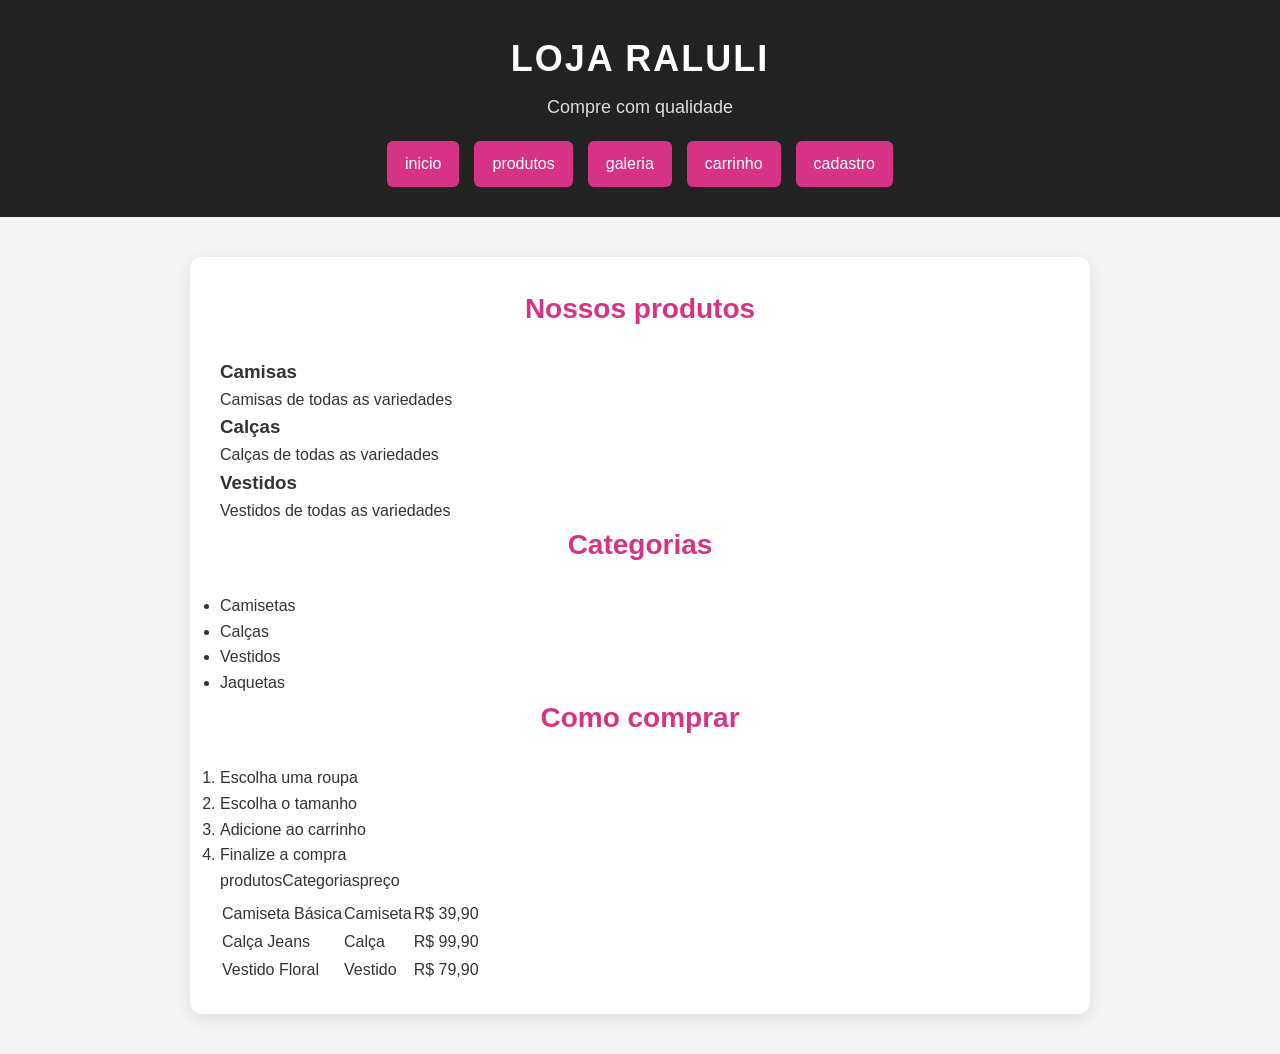
<file: pages/produtos.html>
<!DOCTYPE html>
<htmt>
    <head>
        <meta charset="UTF-8">
        <meta name="viewport" content="width=device-width, initial-scale=1.0">
        <title>Loja RaLuli</title>
        <link href="../css/style.css" rel="stylesheet">
   </head>
   <body>
        <header>
            <h1>LOJA RALULI</h1>
                <P>Compre com qualidade</P>
            <nav>
                <a href="../pages/inicio.html"> inicio</a>
                <a href="../pages/produtos.html"> produtos</a>
                <a href="../pages/galeria.html"> galeria</a>
                <a href="carrinho"> carrinho</a>
                <a href="../pages/cadastro.html"> cadastro</a>
            </nav>
        </header>
        <main>
            </section>
                <section class="produtos">
                    <h2>Nossos produtos</h2>
                    <div class="produtos">
                        <h3>Camisas</h3>
                        <p>Camisas de todas as variedades</p>
                    </div> 

                    <div class="produtos">
                        <h3> Calças</h3>
                        <P> Calças de todas as variedades</P>
                    <div>

                    <div  class="produtos">
                        <h3> Vestidos</h3>
                        <p> Vestidos de todas as variedades</p>
                    </div>

                    <div class="produtos">
                        <h2>Categorias</h2>
                            <ul>
                                <li>Camisetas</li>
                                <li>Calças</li>
                                <li>Vestidos</li>
                                <li>Jaquetas</li>
                            </ul>
                    </div>

                    <div class="produtos">
                        <h2>Como comprar</h2>
                            <ol>
                                <li>Escolha uma roupa</li>
                                <li>Escolha o tamanho</li>
                                <li>Adicione ao carrinho</li>
                                <li>Finalize a compra</li>
                            </ol>
                    </div>

                    <div class="produtos">
                        <table>
                            <thead>
                                <tr>produtos</tr>

                                <tr>Categorias</tr>

                                <tr>preço</tr>
                            </thead>
                            
                            <tbody>
                                <tr>
                                    <td>Camiseta Básica</td>
                                    <td>Camiseta</td>
                                    <td>R$ 39,90</td>
                                </tr>

                                <tr>
                                    <td>Calça Jeans</td>
                                    <td>Calça</td>
                                    <td>R$ 99,90</td>
                                </tr>

                                <tr>
                                    <td>Vestido Floral</td>
                                    <td>Vestido</td>
                                    <td>R$ 79,90</td>
                                </tr>
                            </tbody>
                        </table>
                    </div>
                </section>
            </section>
        </main>
</file>
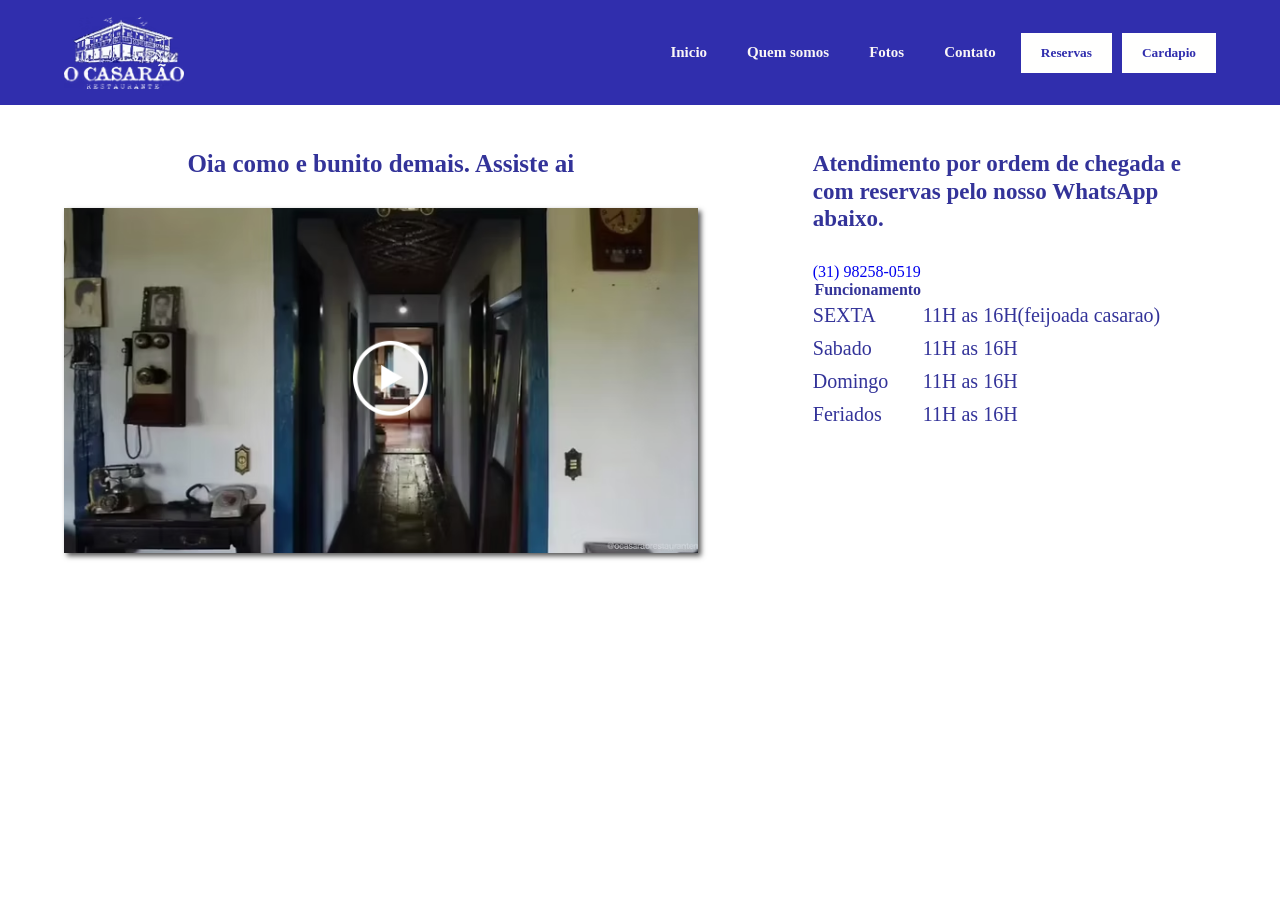
<file: pages2/contato.html>
<!DOCTYPE html>
<html>
        <meta charset="UTF-8">
        <meta name="viewport" content="width=device-width, initial-scale=1.0">
        <title>O casarao restaurante</title>
        <link href="../css2/style2.css" rel="stylesheet">
    <body>
        <header>
        <nav>
            <img src="../imagens2/logo-fundo-azul-2300.avif">
            <a href="../pages2/pages.html">Inicio</a>
            <a href="../pages2/quem_somos.html">Quem somos</a>
            <a href="../pages2/fotos.html">Fotos</a>
            <a href="../pages2/contato.html">Contato</a>
            <button><a href="https://api.whatsapp.com/send?phone=5531982580519&text=Quero%20fazer%20minha%20reserva%20para%20*O%20Casar%C3%A3o%20Restaurante*.">Reservas</a></button>
            <button><a href="../pages2/cardapio.html">Cardapio</a></button>
        </nav>
        </header>
        <main>
             <section class="Contato">
            <div class="video">
            <h2>Oia como e bunito demais. Assiste ai</h2>
           <img src="../imagens2/video1.png">
            </div>
           
           <div class="informacoes">
            <h3>Atendimento por ordem de chegada e   com  reservas pelo   nosso WhatsApp   abaixo.</h3>
            
                <a href="https://wa.me/5531982580519" target="_blank">
                <i class="fa-brands fa-whatsapp"></i>
                </a>

                <a href="tel:+5531982580519">
                    <i class="fa-solid fa-phone"></i>
                    (31) 98258-0519
                </a>

                <table>
                    <thead>
                        <tr>
                            <th>Funcionamento</th>
                        </tr>
                    </thead>
                    <tbody>
                        <tr>
                            <td>SEXTA</td>
                            <td>11H as 16H(feijoada casarao)</td>
                        </tr>
                        <tr>
                            <td>Sabado</td>
                            <td>11H as 16H</td>
                        </tr>
                        <tr>
                            <td>Domingo</td>
                            <td>11H as 16H</td>
                        </tr>
                        <tr>
                            <td>Feriados</td>
                            <td>11H as 16H</td>
                        </tr>
                    </tbody>
                </table>
            </div>
             </section>
        </main>
    </body>
</file>
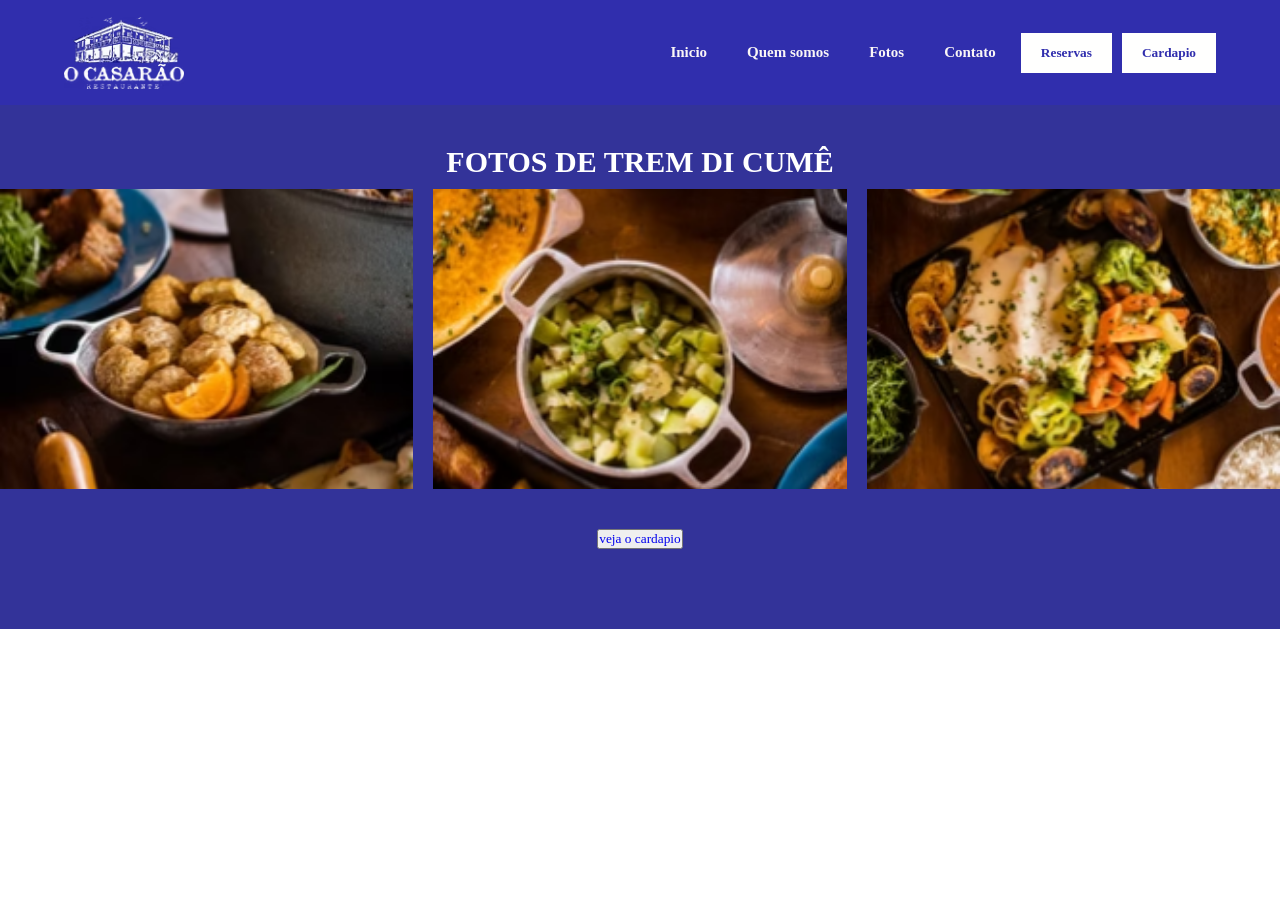
<file: pages2/fotos.html>
<!DOCTYPE html>
<html>
        <meta charset="UTF-8">
        <meta name="viewport" content="width=device-width, initial-scale=1.0">
        <title>O casarao restaurante</title>
        <link href="../css2/style2.css" rel="stylesheet">
    <body>
        <header>
        <nav>
            <img src="../imagens2/logo-fundo-azul-2300.avif">
            <a href="../pages2/pages.html">Inicio</a>
            <a href="../pages2/quem_somos.html">Quem somos</a>
            <a href="../pages2/fotos.html">Fotos</a>
            <a href="../pages2/contato.html">Contato</a>
            <button><a href="https://api.whatsapp.com/send?phone=5531982580519&text=Quero%20fazer%20minha%20reserva%20para%20*O%20Casar%C3%A3o%20Restaurante*.">Reservas</a></button>
            <button><a href="../pages2/cardapio.html">Cardapio</a></button>
        </nav>
        </header>
    </body>
    <main>
        <section class="Fotos">
            <h2>FOTOS DE TREM DI CUMÊ</h2>
            <div class="galeria">
            <img src="../imagens2/Captura de tela 2026-10-05 153347.png">
            <img src="../imagens2/2.png">
            <img src="../imagens2/3.png">
        </div>
        <div class="Fotos">
            <button>
                <a href="../pages2/cardapio.html">
                    veja o cardapio
                </a>
            </button>
        </div>
        </section>
    </main>
</file>
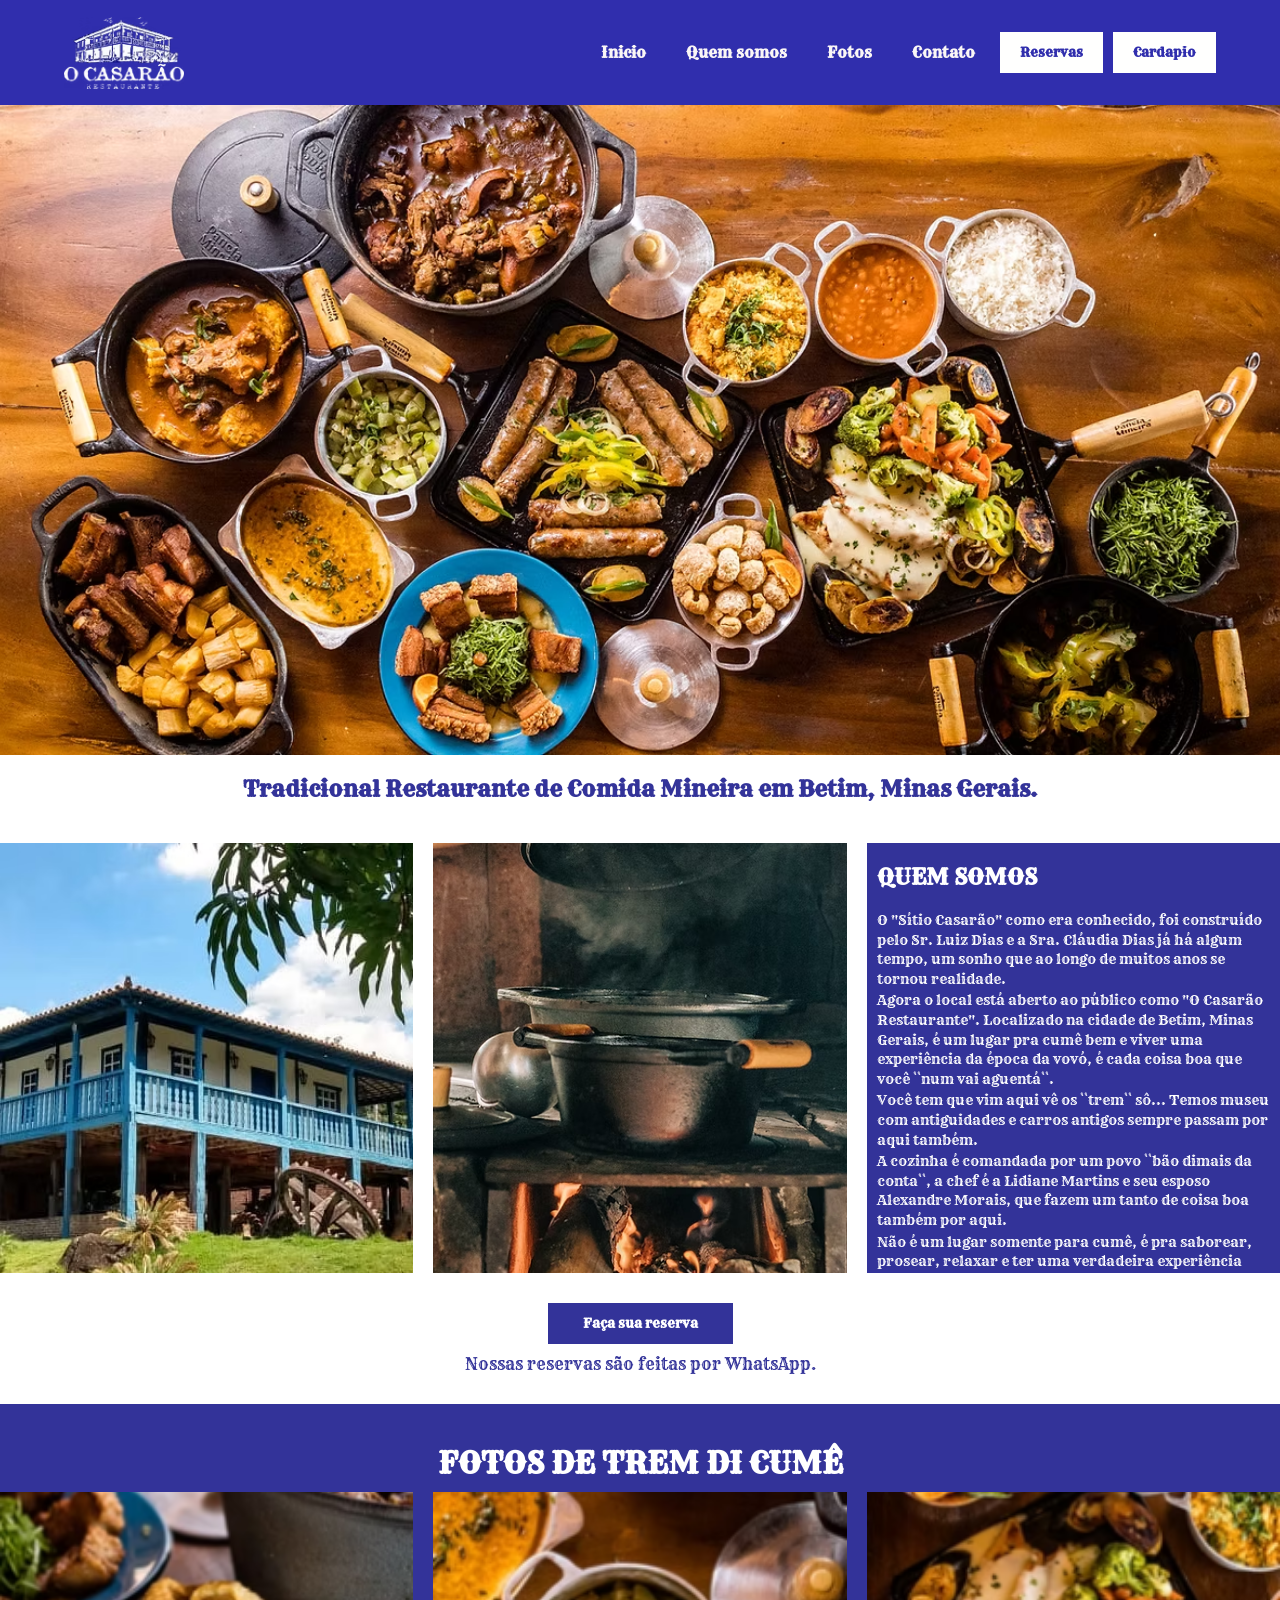
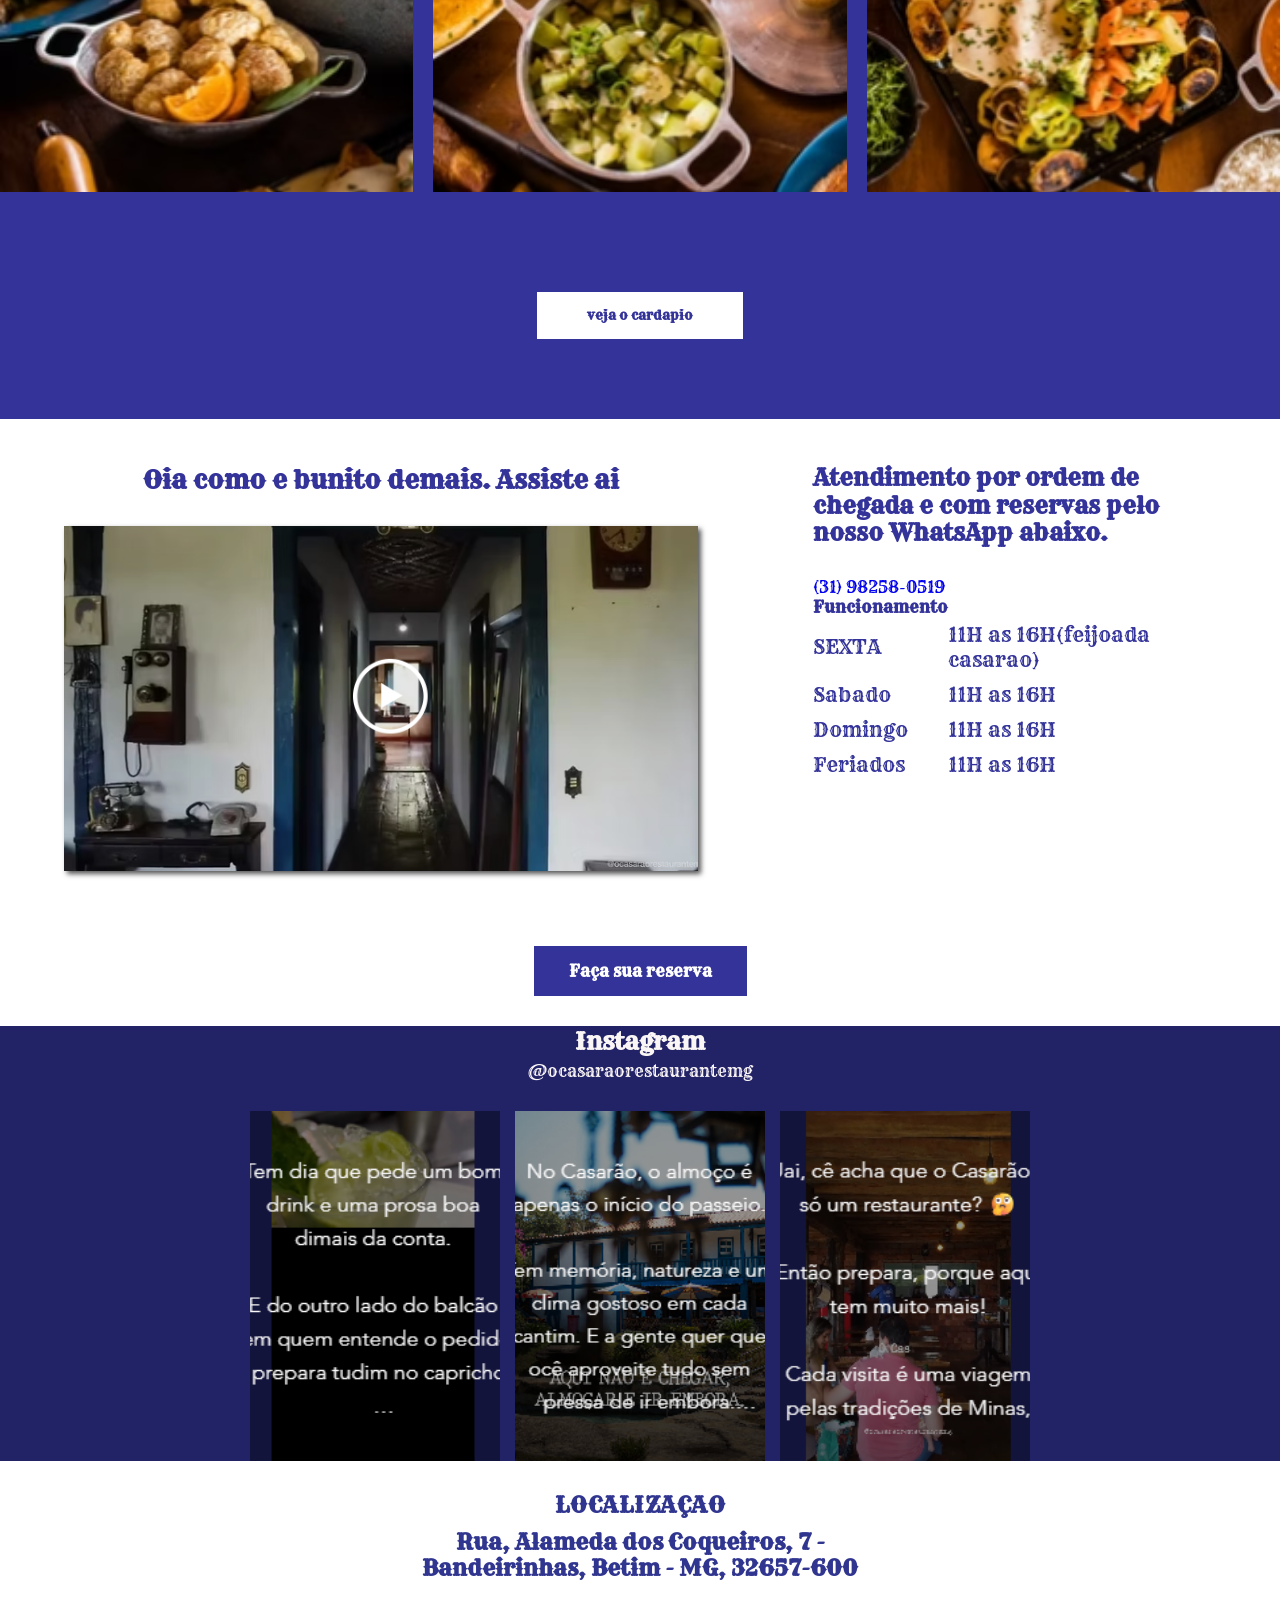
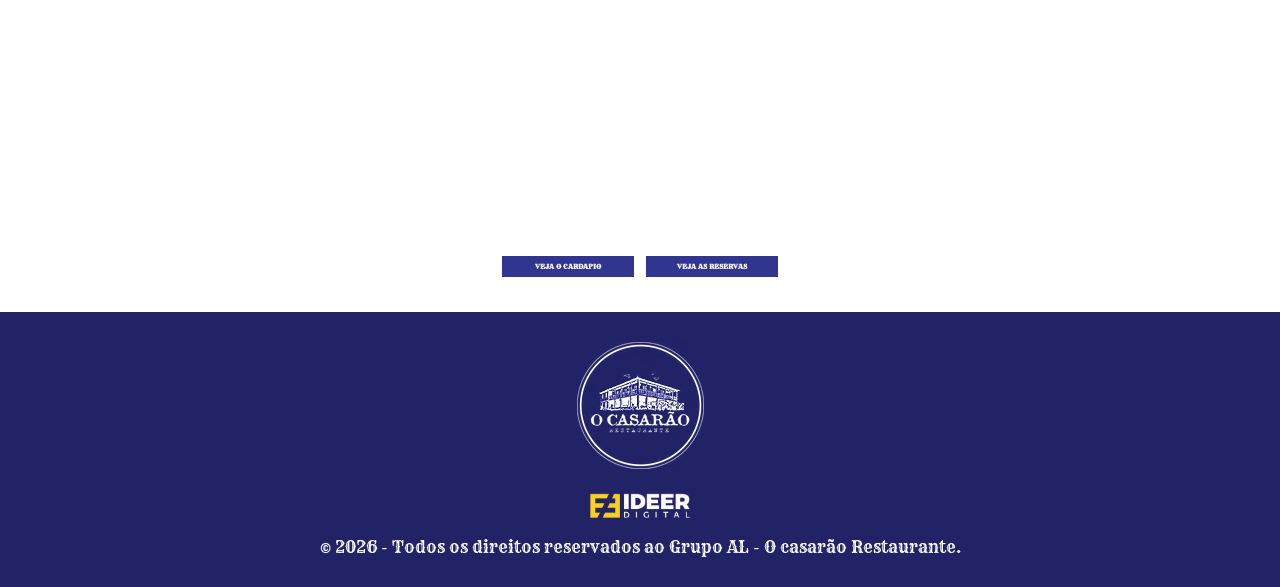
<file: pages2/index2.html>
<!DOCTYPE html>
<html>
        <meta charset="UTF-8">
        <meta name="viewport" content="width=device-width, initial-scale=1.0">
        <title>O casarao restaurante</title>
        <link rel="icon" href="../imagens2/Captura de tela 2026-10-08 145128.png">
        <link href="../css2/style2.css" rel="stylesheet">
        <link rel="preconnect" href="https://fonts.googleapis.com">
        <link rel="preconnect" href="https://fonts.gstatic.com" crossorigin>
        <link href="https://fonts.googleapis.com/css2?family=Rye&display=swap" rel="stylesheet">
    <body>
        <header>
        <nav>
            <img src="../imagens2/logo-fundo-azul-2300.avif">
            <a href="../pages2/pages.html">Inicio</a>
            <a href="../pages2/quem_somos.html">Quem somos</a>
            <a href="../pages2/fotos.html">Fotos</a>
            <a href="../pages2/contato.html">Contato</a>
            <button><a href="https://api.whatsapp.com/send?phone=5531982580519&text=Quero%20fazer%20minha%20reserva%20para%20*O%20Casar%C3%A3o%20Restaurante*.">Reservas</a></button>
            <button><a href="../pages2/cardapio.html">Cardapio</a></button>
        </nav>
        </header>
    <main>
        <section class="Inicio">
            <img src="../imagens2/215292_0bbeb0d84a324a4e9374e42688a7a709~mv2.avif" alt="Tradicional Restaurante de Comida Mineira em Betim, Minas Gerais.">
        </section>

        <section class="Quem-somos">
            <div class="titulo-quem-somos">
                <h2>Tradicional Restaurante de Comida Mineira em Betim, Minas Gerais.</h2>
            </div>
            <img src="../imagens2/215292_5f1a951214a547e4a1d38823cd1a4a70~mv2_casarao.avif">
            <img src="../imagens2/215292_c9244c4ed1f1432cb56b7056aa02ac16~mv2_fogao.avif">
        <div class="texto-quem-somos">
            <h2>QUEM SOMOS</h2>
            <p>O "Sítio Casarão" como era conhecido, foi construído pelo Sr. Luiz Dias e a Sra. Cláudia Dias já há algum tempo, um sonho que ao longo de muitos anos se tornou realidade.</p>
            <p>Agora o local está aberto ao público como "O Casarão Restaurante". Localizado na cidade de Betim, Minas Gerais, é um lugar pra cumê bem e viver uma experiência da época da vovó, é cada coisa boa que você ``num vai aguentá``.</p>
            <p>Você tem que vim aqui vê os ``trem`` sô... Temos museu com antiguidades e carros antigos sempre passam por aqui também.</p>
            <p>A cozinha é comandada por um povo ``bão dimais da conta``, a chef é a Lidiane Martins e seu esposo Alexandre Morais, que fazem um tanto de coisa boa também por aqui.</p>
            <p>Não é um lugar somente para cumê, é pra saborear, prosear, relaxar e ter uma verdadeira experiência com a gastronomia mineira raiz, e, antes de ir embora, tomar aquele cafezinho adoçado com rapadura, levantar da mesa e dizer: “que trem bão sô!”</p>
        </div>
        </section>
        <div class="Quem-Somos">
            <button class="Quem-Somos">
                <a href="https://api.whatsapp.com/send?phone=5531982580519&text=Quero%20fazer%20minha%20reserva%20para%20*O%20Casar%C3%A3o%20Restaurante*." target="_blank">
                Faça sua reserva
                </a>
            </button>
            <p>Nossas reservas são feitas por WhatsApp.</p>
        </div>
    

        <section class="Fotos">
            <h2>FOTOS DE TREM DI CUMÊ</h2>
        <div class="galeria">
            <img src="../imagens2/Captura de tela 2026-10-05 153347.png">
            <img src="../imagens2/2.png">
            <img src="../imagens2/3.png">
        </div>
        
            <div class="Fotos">
            <button class="botao-cardapio">
                <a href="../pages2/cardapio.html">
                    veja o cardapio
                </a>
            </button>
            </div>
        </section>

        <section class="Contato">
            <div class="video">
            <h2>Oia como e bunito demais. Assiste ai</h2>
           <img src="../imagens2/video1.png">
            </div>
           
           <div class="informacoes">
            <h3>Atendimento por ordem de chegada e   com  reservas pelo   nosso WhatsApp   abaixo.</h3>
            
                <a href="https://wa.me/5531982580519" target="_blank">
                <i class="fa-brands fa-whatsapp"></i>
                </a>

                <a href="tel:+5531982580519">
                    <i class="fa-solid fa-phone"></i>
                    (31) 98258-0519
                </a>

                <table>
                    <thead>
                        <tr>
                            <th>Funcionamento</th>
                        </tr>
                    </thead>
                    <tbody>
                        <tr>
                            <td>SEXTA</td>
                            <td>11H as 16H(feijoada casarao)</td>
                        </tr>
                        <tr>
                            <td>Sabado</td>
                            <td>11H as 16H</td>
                        </tr>
                        <tr>
                            <td>Domingo</td>
                            <td>11H as 16H</td>
                        </tr>
                        <tr>
                            <td>Feriados</td>
                            <td>11H as 16H</td>
                        </tr>
                    </tbody>
                </table>
            </div>
        </section>
        
            <section class="reservas">
        <a
            class="button-reserva"
            href="https://api.whatsapp.com/send?phone=5531982580519&text=Quero%20fazer%20minha%20reserva%20para%20*O%20Casar%C3%A3o%20Restaurante*."
            target="_blank">
            <i class="fa-brands fa-whatsapp"></i>
            Faça sua reserva
        </a>
            </section>
            <section class="inicio-instagram">
            <div class="instagram">
                <h2>Instagram</h2>
                <a href="https://www.instagram.com/ocasaraorestaurantemg" target="_blank">
                    @ocasaraorestaurantemg
                </a>
            </div> 
            <div class="fotos-instagram">
                <img src="../imagens2/cap 1.png">
                <img src="../imagens2/cap 2.png">
                <img src="../imagens2/cap 3.png">
            </div>
            </section>

            <section class="localizacao">
                <h2>localizaçao</h2>
            <div class="local">
                <p>Rua, Alameda dos Coqueiros, 7 -</p>
                <p>Bandeirinhas, Betim - MG, 32657-600</p>
            </div>
            <div class="mapa">
                <iframe src="https://www.google.com/maps/embed?pb=!1m14!1m8!1m3!1d6922.182599404739!2d-44.18449!3d-20.0039491!3m2!1i1024!2i768!4f13.1!3m3!1m2!1s0xa6c5a32aca3377%3A0xaaa025536e0f72e8!2sO%20Casar%C3%A3o%20Restaurante%20-%20Betim%20-%20Minas%20Gerais!5e1!3m2!1spt-BR!2sbr!4v1791308907924!5m2!1spt-BR!2sbr" width="600" height="450" style="border:0;" allowfullscreen="" loading="lazy" referrerpolicy="strict-origin-when-cross-origin"></iframe>
            </div>
            <div>
                <button class="botao-cardapio">
                    <a href="../pages2/cardapio.html">VEJA O CARDAPIO</a>
                </button>
                <button class="botao-reserva">
                    <a href="../pages2/reservas.html">VEJA AS RESERVAS</a>
                </button>
            </div>
            </section>
    </main>
    <footer>
        <img src="../imagens2/logo-fundo-azul o casao.avif">
        <div class="rodape">
            <a href="https://www.ideer.digital/"><img src="../imagens2/logo-OFICIAL-Ideer-Digital-2021-02.avif"></a>
            <p>© 2026 - Todos os direitos reservados ao Grupo AL - O casarão Restaurante.</p>
        </div>
    </footer>
    </body>
</html>
</file>
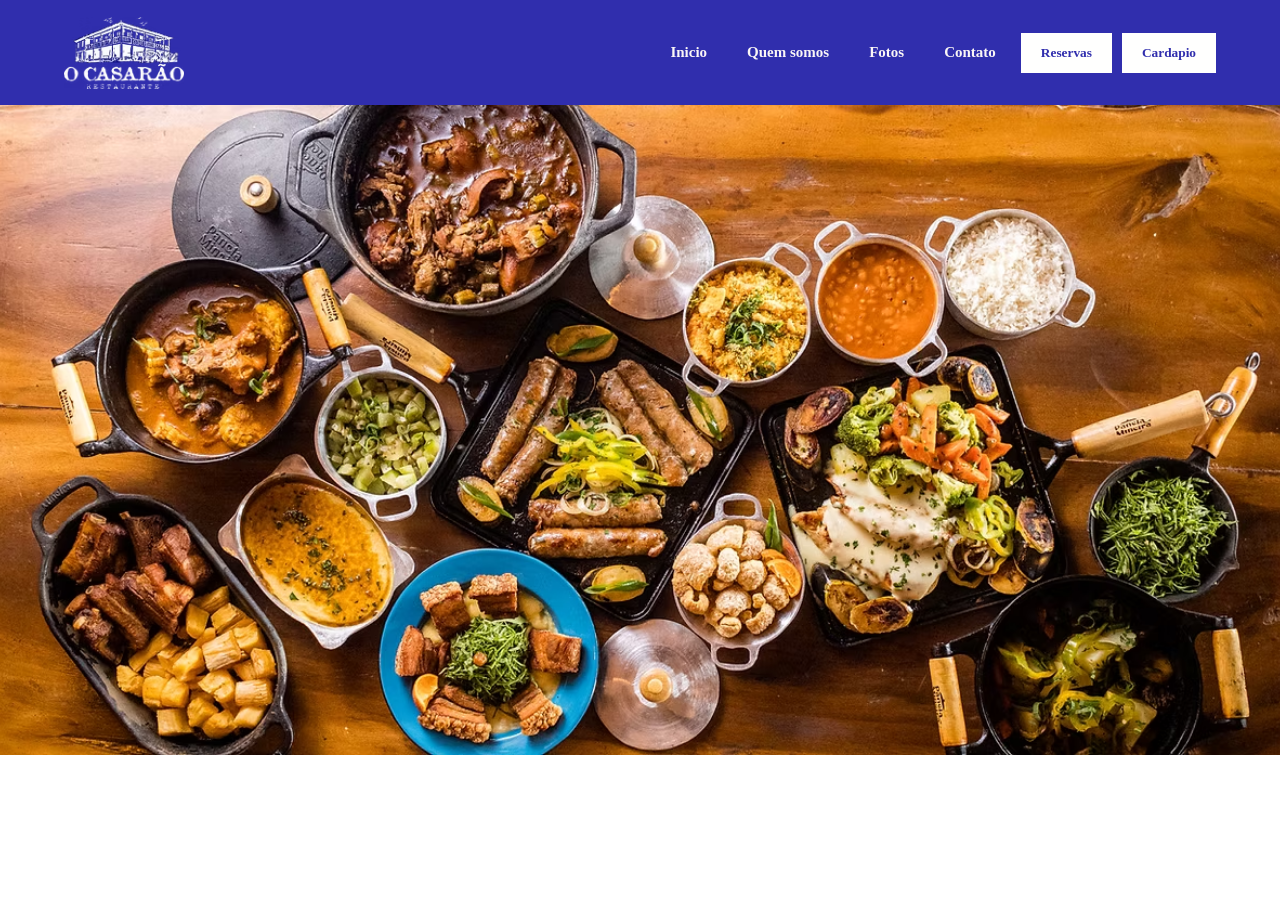
<file: pages2/inicio.html>
<!DOCTYPE html>
<html>
        <meta charset="UTF-8">
        <meta name="viewport" content="width=device-width, initial-scale=1.0">
        <title>O casarao restaurante</title>
        <link href="../css2/style2.css" rel="stylesheet">
    <body>
        <header>
        <nav>
            <img src="../imagens2/logo-fundo-azul-2300.avif">
            <a href="../pages2/pages.html">Inicio</a>
            <a href="../pages2/quem_somos.html">Quem somos</a>
            <a href="../pages2/fotos.html">Fotos</a>
            <a href="../pages2/contato.html">Contato</a>
            <button><a href="https://api.whatsapp.com/send?phone=5531982580519&text=Quero%20fazer%20minha%20reserva%20para%20*O%20Casar%C3%A3o%20Restaurante*.">Reservas</a></button>
            <button><a href="../pages2/cardapio.html">Cardapio</a></button>
        </nav>
        </header>
         <main>
        <section class="Inicio">
            <img src="../imagens2/215292_0bbeb0d84a324a4e9374e42688a7a709~mv2.avif" alt="Tradicional Restaurante de Comida Mineira em Betim, Minas Gerais.">
        </section>
    
    </main>
    </body>
</file>
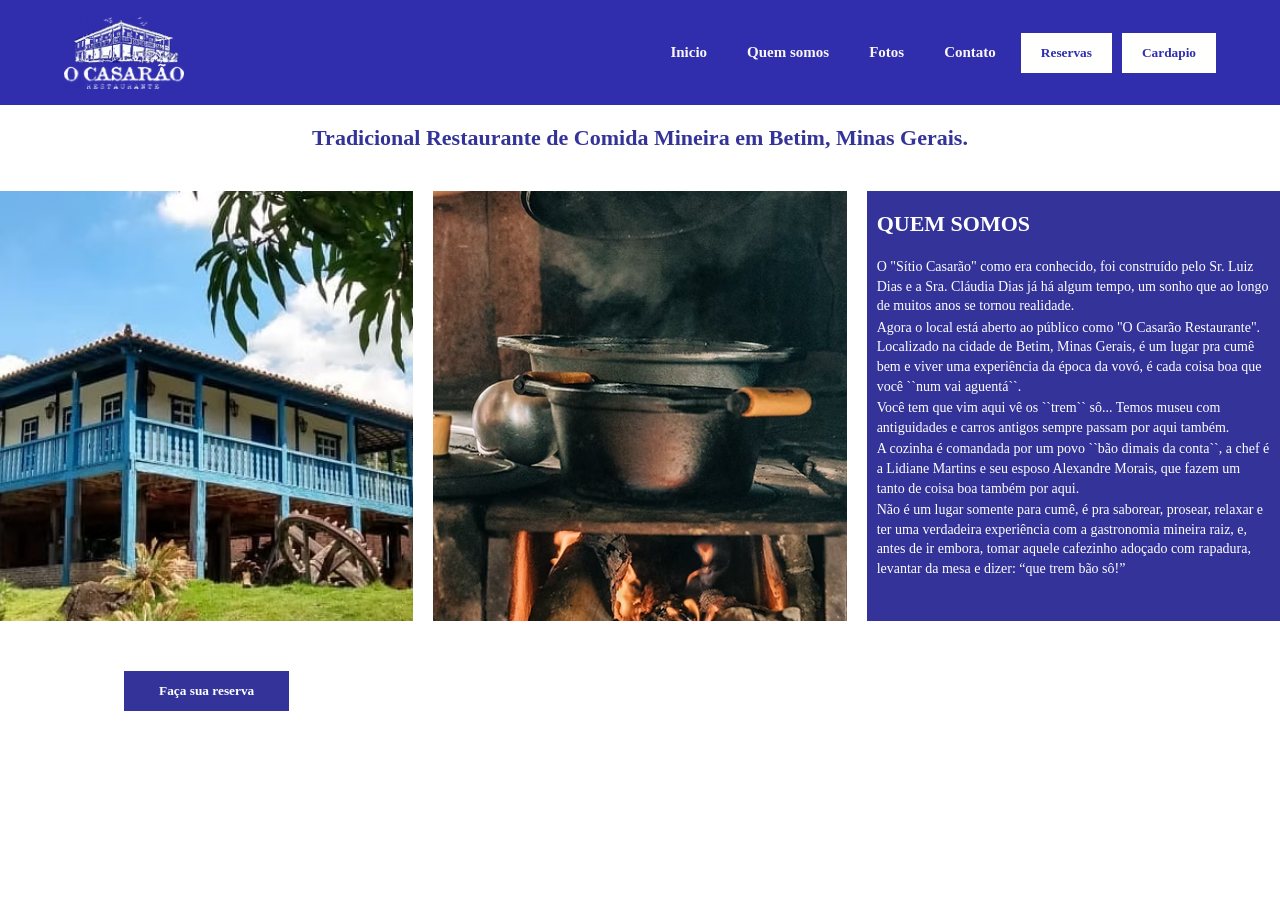
<file: pages2/quem_somos.html>
<!DOCTYPE html>
<html>
        <meta charset="UTF-8">
        <meta name="viewport" content="width=device-width, initial-scale=1.0">
        <title>O casarao restaurante</title>
        <link href="../css2/style2.css" rel="stylesheet">
    <body>
        <header>
        <nav>
            <img src="../imagens2/logo-fundo-azul-2300.avif">
            <a href="../pages2/pages.html">Inicio</a>
            <a href="../pages2/quem_somos.html">Quem somos</a>
            <a href="../pages2/fotos.html">Fotos</a>
            <a href="../pages2/contato.html">Contato</a>
            <button><a href="https://api.whatsapp.com/send?phone=5531982580519&text=Quero%20fazer%20minha%20reserva%20para%20*O%20Casar%C3%A3o%20Restaurante*.">Reservas</a></button>
            <button><a href="../pages2/cardapio.html">Cardapio</a></button>
        </nav>
        </header>
        <main>
             <section class="Quem-somos">
            <div class="titulo-quem-somos">
                <h2>Tradicional Restaurante de Comida Mineira em Betim, Minas Gerais.</h2>
            </div>
            <img src="../imagens2/215292_5f1a951214a547e4a1d38823cd1a4a70~mv2_casarao.avif">
            <img src="../imagens2/215292_c9244c4ed1f1432cb56b7056aa02ac16~mv2_fogao.avif">
        <div class="texto-quem-somos">
            <h2>QUEM SOMOS</h2>
            <p>O "Sítio Casarão" como era conhecido, foi construído pelo Sr. Luiz Dias e a Sra. Cláudia Dias já há algum tempo, um sonho que ao longo de muitos anos se tornou realidade.</p>
            <p>Agora o local está aberto ao público como "O Casarão Restaurante". Localizado na cidade de Betim, Minas Gerais, é um lugar pra cumê bem e viver uma experiência da época da vovó, é cada coisa boa que você ``num vai aguentá``.</p>
            <p>Você tem que vim aqui vê os ``trem`` sô... Temos museu com antiguidades e carros antigos sempre passam por aqui também.</p>
            <p>A cozinha é comandada por um povo ``bão dimais da conta``, a chef é a Lidiane Martins e seu esposo Alexandre Morais, que fazem um tanto de coisa boa também por aqui.</p>
            <p>Não é um lugar somente para cumê, é pra saborear, prosear, relaxar e ter uma verdadeira experiência com a gastronomia mineira raiz, e, antes de ir embora, tomar aquele cafezinho adoçado com rapadura, levantar da mesa e dizer: “que trem bão sô!”</p>
        </div>
        
        <div class="Quem-Somos">
            <button>
                <a href="https://api.whatsapp.com/send?phone=5531982580519&text=Quero%20fazer%20minha%20reserva%20para%20*O%20Casar%C3%A3o%20Restaurante*." target="_blank">
                Faça sua reserva
                </a>
            </button>
        </div>
        </main>
    </body>
</file>
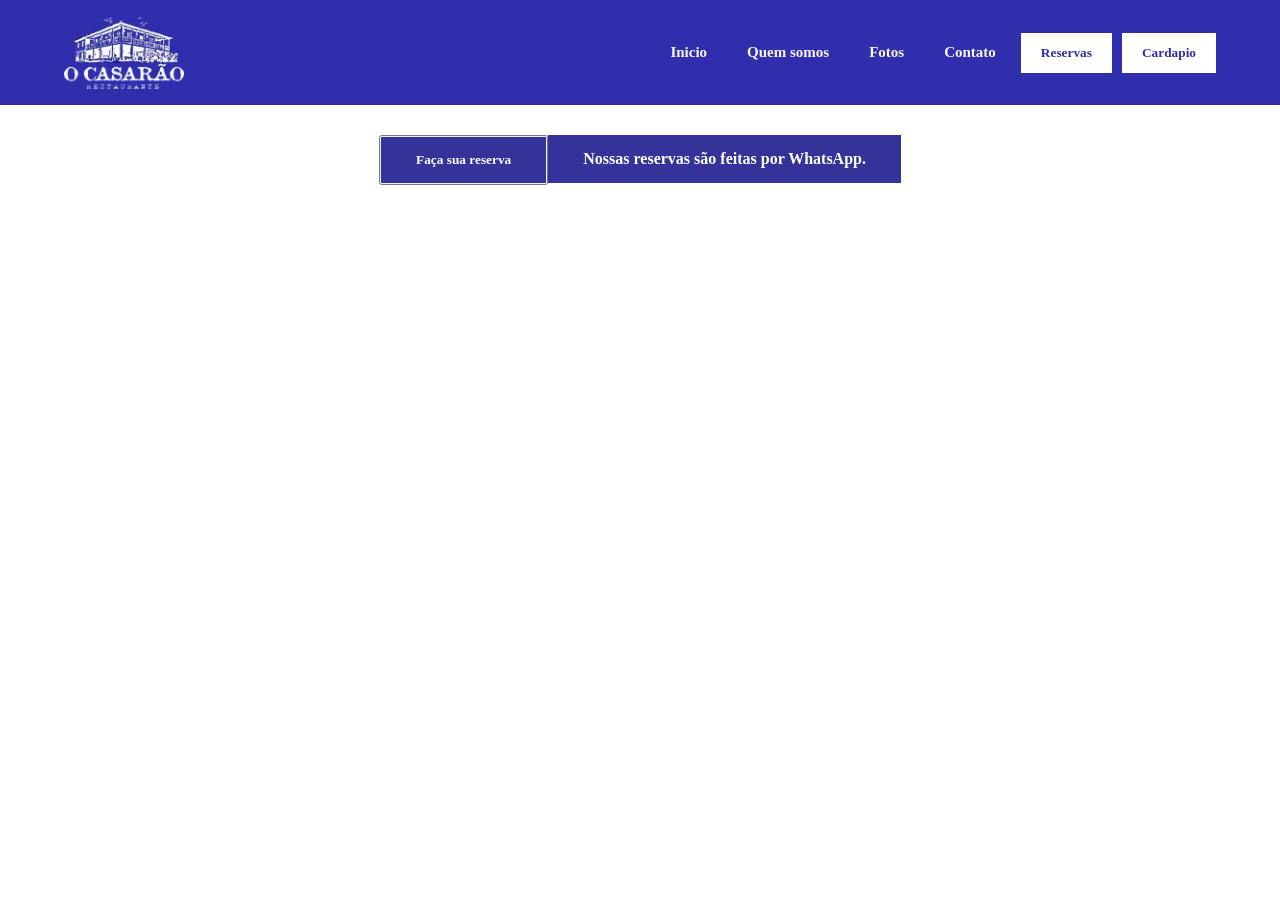
<file: pages2/reservas.html>
<!DOCTYPE html>
<html>
        <meta charset="UTF-8">
        <meta name="viewport" content="width=device-width, initial-scale=1.0">
        <title>O casarao restaurante</title>
        <link href="../css2/style2.css" rel="stylesheet">
    <body>
        <header>
      <nav>
            <img src="../imagens2/logo-fundo-azul-2300.avif">
            <a href="../pages2/pages.html">Inicio</a>
            <a href="../pages2/quem_somos.html">Quem somos</a>
            <a href="../pages2/fotos.html">Fotos</a>
            <a href="../pages2/contato.html">Contato</a>
            <button><a href="https://api.whatsapp.com/send?phone=5531982580519&text=Quero%20fazer%20minha%20reserva%20para%20*O%20Casar%C3%A3o%20Restaurante*.">Reservas</a></button>
            <button><a href="../pages2/cardapio.html">Cardapio</a></button>
        </nav>
        </header>
    </body>
    <main>
        <section class="reservas">
        <button>
            <a
            class="button-reserva"
            href="https://api.whatsapp.com/send?phone=5531982580519&text=Quero%20fazer%20minha%20reserva%20para%20*O%20Casar%C3%A3o%20Restaurante*."
            target="_blank">
            <i class="fa-brands fa-whatsapp"></i>
            Faça sua reserva
        </button>
             <p>Nossas reservas são feitas por WhatsApp.</p>
        </a>
    
        </section>
    </main>
</file>
<file: css/style.css>
* * {
    margin: 0;
    padding: 0;
    box-sizing: border-box;
}

body {
    font-family: Arial, Helvetica, sans-serif;
    background-color: #f5f5f5;
    color: #333;
    line-height: 1.6;
}

header {
    background: #222;
    color: white;
    text-align: center;
    padding: 30px 20px;
}

header h1 {
    font-size: 36px;
    margin-bottom: 5px;
    letter-spacing: 2px;
}

header p {
    font-size: 18px;
    color: #ddd;
    margin-bottom: 20px;
}

nav {
    display: flex;
    justify-content: center;
    gap: 15px;
    flex-wrap: wrap;
}

nav a {
    color: white;
    text-decoration: none;
    background-color: #d63384;
    padding: 10px 18px;
    border-radius: 6px;
    transition: 0.3s;
}

nav a:hover {
    background-color: #ff69a8;
    transform: translateY(-2px);
}

main {
    width: 90%;
    max-width: 900px;
    margin: 40px auto;
}

section {
    background-color: white;
    padding: 30px;
    border-radius: 12px;
    box-shadow: 0 4px 15px rgba(0, 0, 0, 0.1);
    margin-bottom: 30px;
}

h2 {
    text-align: center;
    color: #d63384;
    margin-bottom: 25px;
    font-size: 28px;
}

form {
    display: flex;
    flex-direction: column;
}

label {
    font-weight: bold;
    margin-bottom: 6px;
    color: #444;
}

input,
select,
textarea {
    width: 100%;
    padding: 12px;
    border: 1px solid #ccc;
    border-radius: 6px;
    font-size: 16px;
    margin-bottom: 10px;
    font-family: Arial, Helvetica, sans-serif;
}

input:focus,
select:focus,
textarea:focus {
    outline: none;
    border-color: #d63384;
    box-shadow: 0 0 5px rgba(214, 51, 132, 0.3);
}

textarea {
    resize: vertical;
}

input[type="radio"],
input[type="checkbox"] {
    width: auto;
    margin-right: 5px;
}

form p {
    font-weight: bold;
    margin-bottom: 10px;
}

button {
    background-color: #d63384;
    color: white;
    border: none;
    padding: 13px 25px;
    border-radius: 6px;
    font-size: 16px;
    font-weight: bold;
    cursor: pointer;
    transition: 0.3s;
}

button:hover {
    background-color: #b52a6f;
    transform: scale(1.03);
}

.cadastro {
    margin-top: 30px;
}


/* =========================
   CARRINHO
   ========================= */

.carrinho {
    max-width: 700px;
    margin: 30px auto;
    padding: 30px;
    background-color: white;
    border-radius: 12px;
    box-shadow: 0 4px 15px rgba(0, 0, 0, 0.1);
}

.carrinho h2 {
    color: #d63384;
    text-align: center;
    margin-bottom: 25px;
}

.carrinho-item {
    display: flex;
    align-items: center;
    justify-content: space-between;
    gap: 15px;
    padding: 15px 0;
    border-bottom: 1px solid #ddd;
}

.produto-info {
    flex: 1;
}

.produto-info h3 {
    margin: 0 0 5px;
    color: #333;
}

.produto-info p {
    margin: 0;
    color: #777;
}

.quantidade {
    display: flex;
    align-items: center;
    gap: 10px;
}

/* Botões + e - */
.quantidade button {
    width: 32px;
    height: 32px;
    padding: 0;
    background-color: #d63384;
    color: white;
    border: none;
    border-radius: 6px;
    font-size: 18px;
    cursor: pointer;
}

.quantidade button:hover {
    background-color: #b52a6f;
    transform: none;
}

.carrinho-item strong {
    min-width: 90px;
    text-align: right;
}

/* Botão remover */
.btn-remover {
    background-color: #dc3545;
    color: white;
    border: none;
    padding: 8px 12px;
    border-radius: 6px;
    cursor: pointer;
    font-size: 14px;
}

.btn-remover:hover {
    background-color: #b02a37;
    transform: none;
}

/* Total */
.carrinho-total {
    text-align: right;
    font-size: 22px;
    font-weight: bold;
    margin-top: 25px;
    color: #333;
}

#total {
    color: #d63384;
}

/* Botão finalizar */
.btn-finalizar {
    display: block;
    margin: 20px 0 0 auto;
    background-color: #d63384;
    color: white;
    border: none;
    padding: 13px 25px;
    border-radius: 6px;
    font-size: 16px;
    font-weight: bold;
    cursor: pointer;
}

.btn-finalizar:hover {
    background-color: #b52a6f;
    transform: scale(1.03);
}

/* Carrinho vazio */
.carrinho-vazio {
    text-align: center;
    color: #777;
    padding: 20px;
}


/* =========================
   RODAPÉ
   ========================= */

footer {
    background-color: #222;
    color: white;
    text-align: center;
    padding: 20px;
    margin-top: 40px;
}

footer p {
    font-size: 14px;
    color: #ddd;
}


/* =========================
   RESPONSIVIDADE
   ========================= */

@media (max-width: 600px) {

    header h1 {
        font-size: 28px;
    }

    nav {
        flex-direction: column;
    }

    nav a {
        width: 100%;
        text-align: center;
    }

    main {
        width: 95%;
        margin: 20px auto;
    }

    section {
        padding: 20px;
    }

    h2 {
        font-size: 24px;
    }

    .carrinho {
        width: 95%;
        padding: 20px;
    }

    .carrinho-item {
        flex-wrap: wrap;
    }

    .produto-info {
        width: 100%;
        flex-basis: 100%;
    }

    .carrinho-item strong {
        min-width: auto;
    }

    .carrinho-total {
        font-size: 20px;
    }

    .btn-finalizar {
        width: 100%;
    }
}
</file>
<file: css2/style2.css>
/* =====================================================
   O CASARÃO RESTAURANTE - BETIM / MG
   Estilo inspirado no site oficial
===================================================== */


/* =========================
   CONFIGURAÇÕES GERAIS
========================= */

* {
    margin: 0;
    padding: 0;
    box-sizing: border-box;
    font-family: 'Rye', serif;
}

html {
    scroll-behavior: smooth;
}

body {
   font-family: 'Rye', serif;
    background-color: #ffffff;
    color: #333333;
}

img {
    max-width: 100%;
    display: block;
}

a {
    text-decoration: none;
}


/* =========================
   HEADER
========================= */

header {
    width: 100%;
    background-color: #302ead;
    padding: 15px 5%;
    position: sticky;
    top: 0;
    z-index: 999;
    box-shadow: 0 2px 8px #302ead(0, 0, 0, 0.12);
}

nav {
    max-width: 1200px;
    margin: auto;

    display: flex;
    align-items: center;
    justify-content: center;

    gap: 10px;
}

nav img {
    width: 120px;
    height: 75px;
    object-fit: contain;
    margin-right: auto;
}

nav > a {
    color: #faf6f6;
    font-size: 15px;
    font-weight: 600;

    padding: 12px 15px;

    transition: 0.3s;
}

nav > a:hover {
    color: rgba(240, 201, 130, 0.933);
}


/* =========================
   BOTÕES DO MENU
========================= */

nav button {
    border: none;
    background-color: #fffffe;

    padding: 12px 20px;

    cursor: pointer;

    transition: 0.3s;
}

nav button a {
    color: #302ead;
    font-weight: bold;
}

nav button:hover {
    background-color: rgba(240, 201, 130, 0.933);
}


/* =========================
   CONTEÚDO
========================= */

main {
    width: 100%;
}

section {
    width: 100%;
}


/* =========================
   INÍCIO
========================= */

.Inicio {
    width: 100%;
    padding: 0;
}

.Inicio img {
    width: 100%;
    height: 650px;

    object-fit: cover;
}


/* ÁREA QUEM SOMOS */

section.Quem-somos {
    display: grid;
    grid-template-columns: repeat(3, 1fr);
    gap: 20px;
    width: 100%;
}


/* TÍTULO */

.titulo-quem-somos {
    grid-column: 1 / 4;
    width: 100%;
    text-align: center;
    padding: 20px;
    background-color: white;
}

.titulo-quem-somos h2 {
    color: #333399;
    font-size: 22px;
    margin: 0;
}


/* IMAGENS */

section.Quem-somos > img {
    width: 100%;
    height: 430px;
    object-fit: cover;
}


/* QUEM SOMOS */

.texto-quem-somos {
    background-color: #333399;
    color: white;
    padding: 20px 10px;
    height: 430px;
}

.texto-quem-somos h2 {
    font-size: 22px;
    margin-bottom: 20px;
}

.texto-quem-somos p {
    font-size: 14px;
    line-height: 1.4;
    margin-bottom: 2px;
}

/* BOTÃO RESERVA */

.Quem-Somos {
    text-align: center;
    padding: 30px;
}

.Quem-Somos button {
    background-color: #333399;
    border: none;
    padding: 12px 35px;
}

.Quem-Somos button a {
    color: white;
    text-decoration: none;
    font-weight: bold;
}

.Quem-Somos p {
    color: #333399;
    margin-top: 10px;
}


/* FOTOS */

.Fotos {
    background-color: #333399;
    width: 100%;
    padding: 40px 0;
    text-align: center;
}

.Fotos h2 {
    color: white;
    font-size: 30px;
    margin-bottom: 10px;
}

.galeria {
    display: flex;
    width: 100%;
    gap: 20px;
}

.galeria img {
    width: calc((100% - 40px) / 3);
    height: 300px;
    object-fit: cover;
}

.botao-cardapio {
    margin-top: 60px;
    padding: 15px 50px;
    background-color: white;
    border: none;
}

.botao-cardapio a {
    color: #333399;
    text-decoration: none;
    font-weight: bold;
}

/* CONTATO */

.Contato {
    display: flex;
    width: 100%;
    padding: 45px 5%;
    box-sizing: border-box;
    gap: 10%;
    background-color: white;
}

.video {
    width: 55%;
}

.video h2 {
    color: #333399;
    text-align: center;
    font-size: 25px;
    margin: 0 0 30px 0;
}

.video img {
    width: 100%;
    height: 345px;
    object-fit: cover;
    display: block;
    box-shadow: 3px 3px 5px #555;
}

.informacoes {
    width: 35%;
    color: #333399;
}

.informacoes h3 {
    color: #333399;
    font-size: 23px;
    line-height: 1.2;
    margin: 0 0 30px 0;
}

.informacoes .whatsapp {
    display: block;
    color: #333399;
    text-decoration: none;
    font-size: 30px;
    font-weight: bold;
    margin-bottom: 45px;
}

.informacoes h2 {
    color: #333399;
    font-size: 25px;
    margin-bottom: 20px;
}

.informacoes table {
    border-collapse: collapse;
    width: 100%;
}

.informacoes td {
    color: #333399;
    font-size: 20px;
    padding: 5px 0;
    border: none;
}

.informacoes td:first-child {
    width: 110px;
}

.informacoes small {
    font-size: 11px;
}

/* BOTÃO DE RESERVA */

.reservas {
    width: 100%;
    text-align: center;
    padding: 30px;
}

.button-reserva {
    display: inline-block;
    background-color: #333399;
    color: white;
    text-decoration: none;
    padding: 15px 35px;
    font-weight: bold;
}

.button-reserva:hover {
    background-color: #222266;
}


/* INSTAGRAM */
.inicio-instagram {
    background-color: #222266;
}

.instagram {
    text-align: center;
    width: 100%;
    margin-bottom: 30px;
}

.instagram h2 {
    color: #faf6f6;
    text-align: center;
    margin: 0 0 5px 0;
}

.instagram a {
    color: #faf6f6;
    display: block;
    text-align: center;
}


/* FOTOS INSTAGRAM */

.fotos-instagram {
    display: flex;
    justify-content: center;
    align-items: center;
    gap: 15px;
    width: 100%;
    margin: 30px auto;
}

.fotos-instagram img {
    width: 250px;
    height: 350px;
    object-fit: cover;
}


/* ==============================
   LOCALIZAÇÃO
   ============================== */

.localizacao {
    width: 100%;
    margin: 0;
    padding: 0;
    background-color: #fff;
    text-align: center;
    box-sizing: border-box;
}

/* Título LOCALIZAÇÃO */
.localizacao > h2 {
    margin: 0;
    padding: 0 0 10px 0;

    color: #30358f;
    font-size: 22px;
    font-weight: bold;
    text-transform: uppercase;
    letter-spacing: 0.5px;
}

/* Endereço */
.localizacao .local {
    width: 100%;
    margin: 0 auto 10px auto;
    padding: 0;
}

.localizacao .local p {
    margin: 0;
    padding: 0;

    color: #30358f;
    font-size: 22px;
    line-height: 1.2;
    font-weight: bold;
}

/* Mapa */
.localizacao .mapa {
    width: 100%;
    margin: 0;
    padding: 0;
    line-height: 0;
}

.localizacao .mapa iframe {
    display: block;

    width: 100% !important;
    height: 220px !important;

    margin: 0;
    padding: 0;

    border: 0 !important;
}

/* Área dos botões */
.localizacao > div:last-child {
    width: 100%;
    display: flex;
    justify-content: center;
    align-items: center;
    gap: 12px;

    padding: 44px 0 35px;
}

/* Botões */
.localizacao .botao-cardapio,
.localizacao .botao-reserva {
    width: 132px;
    height: 21px;

    padding: 0;
    margin: 0;

    border: none;
    background-color: #30358f;

    display: flex;
    align-items: center;
    justify-content: center;

    cursor: pointer;
}

/* Links dos botões */
.localizacao .botao-cardapio a,
.localizacao .botao-reserva a {
    width: 100%;
    height: 100%;

    display: flex;
    align-items: center;
    justify-content: center;

    color: white;
    text-decoration: none;
    text-transform: uppercase;

    font-size: 7px;
    font-weight: bold;
}

/* Efeito ao passar o mouse */
.localizacao .botao-cardapio:hover,
.localizacao .botao-reserva:hover {
    background-color: #24286f;
}

/* RODAPÉ */

footer {
    background-color: #222266;
    display: flex;
    flex-direction: column;
    align-items: center;
    justify-content: center;
    text-align: center;
    width: 100%;
    padding: 30px 0;
}

footer > img {
    display: block;
    margin: 0 auto 20px;
    max-width: 250px;
    height: auto;
}

.rodape {
    display: flex;
    flex-direction: column;
    align-items: center;
    justify-content: center;
    text-align: center;
    width: 100%;
}

.rodape img {
    max-width: 150px;
    height: auto;
    margin-bottom: 15px;
}

.rodape p {
    color: white;
    margin: 0;
    text-align: center;
}

/* CELULAR */

@media (max-width: 768px) {

    nav {
        flex-direction: column;
    }

    .Inicio img {
        height: 300px;
    }

    section.Quem-somos {
        display: block;
    }

    section.Quem-somos > img {
        height: 300px;
    }

    section.Quem-somos > div:last-child {
        padding: 40px 25px;
    }

    .Fotos > img {
        width: 100%;
        height: auto;
    }

}
</file>
